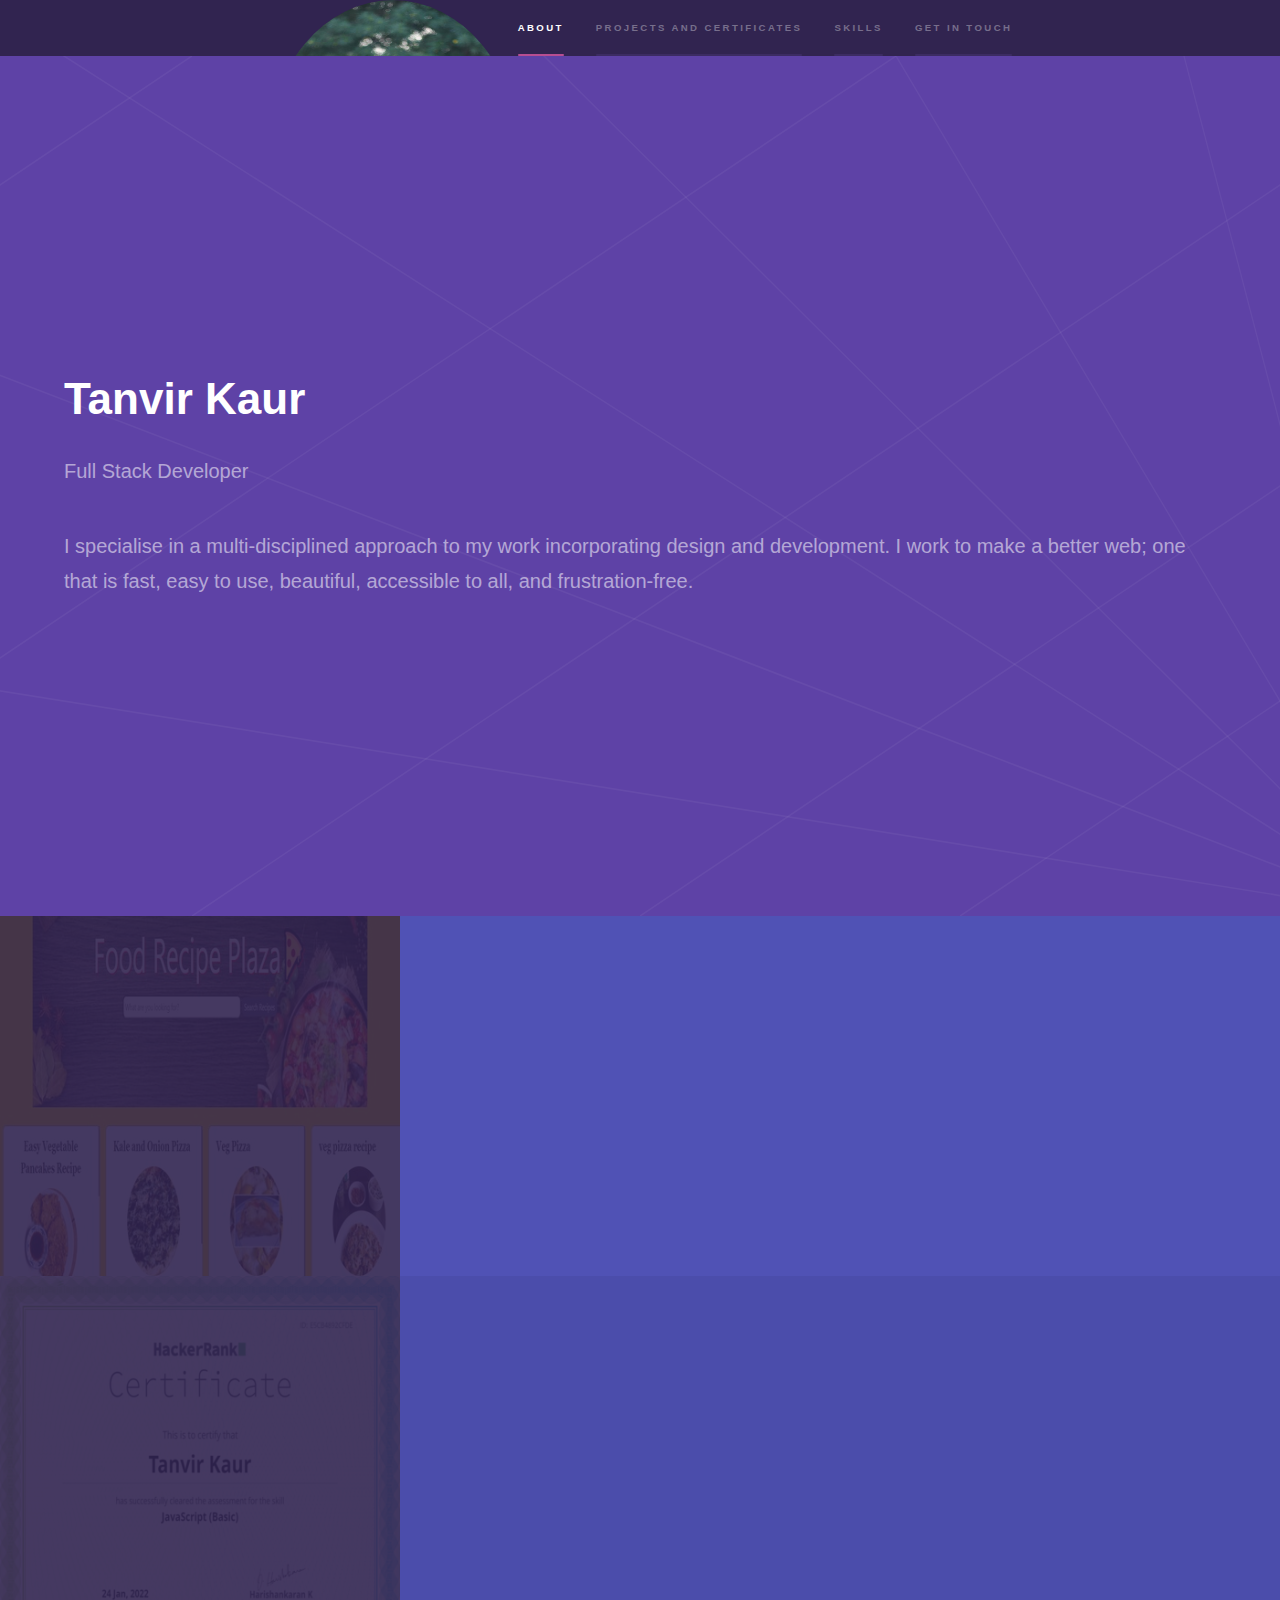
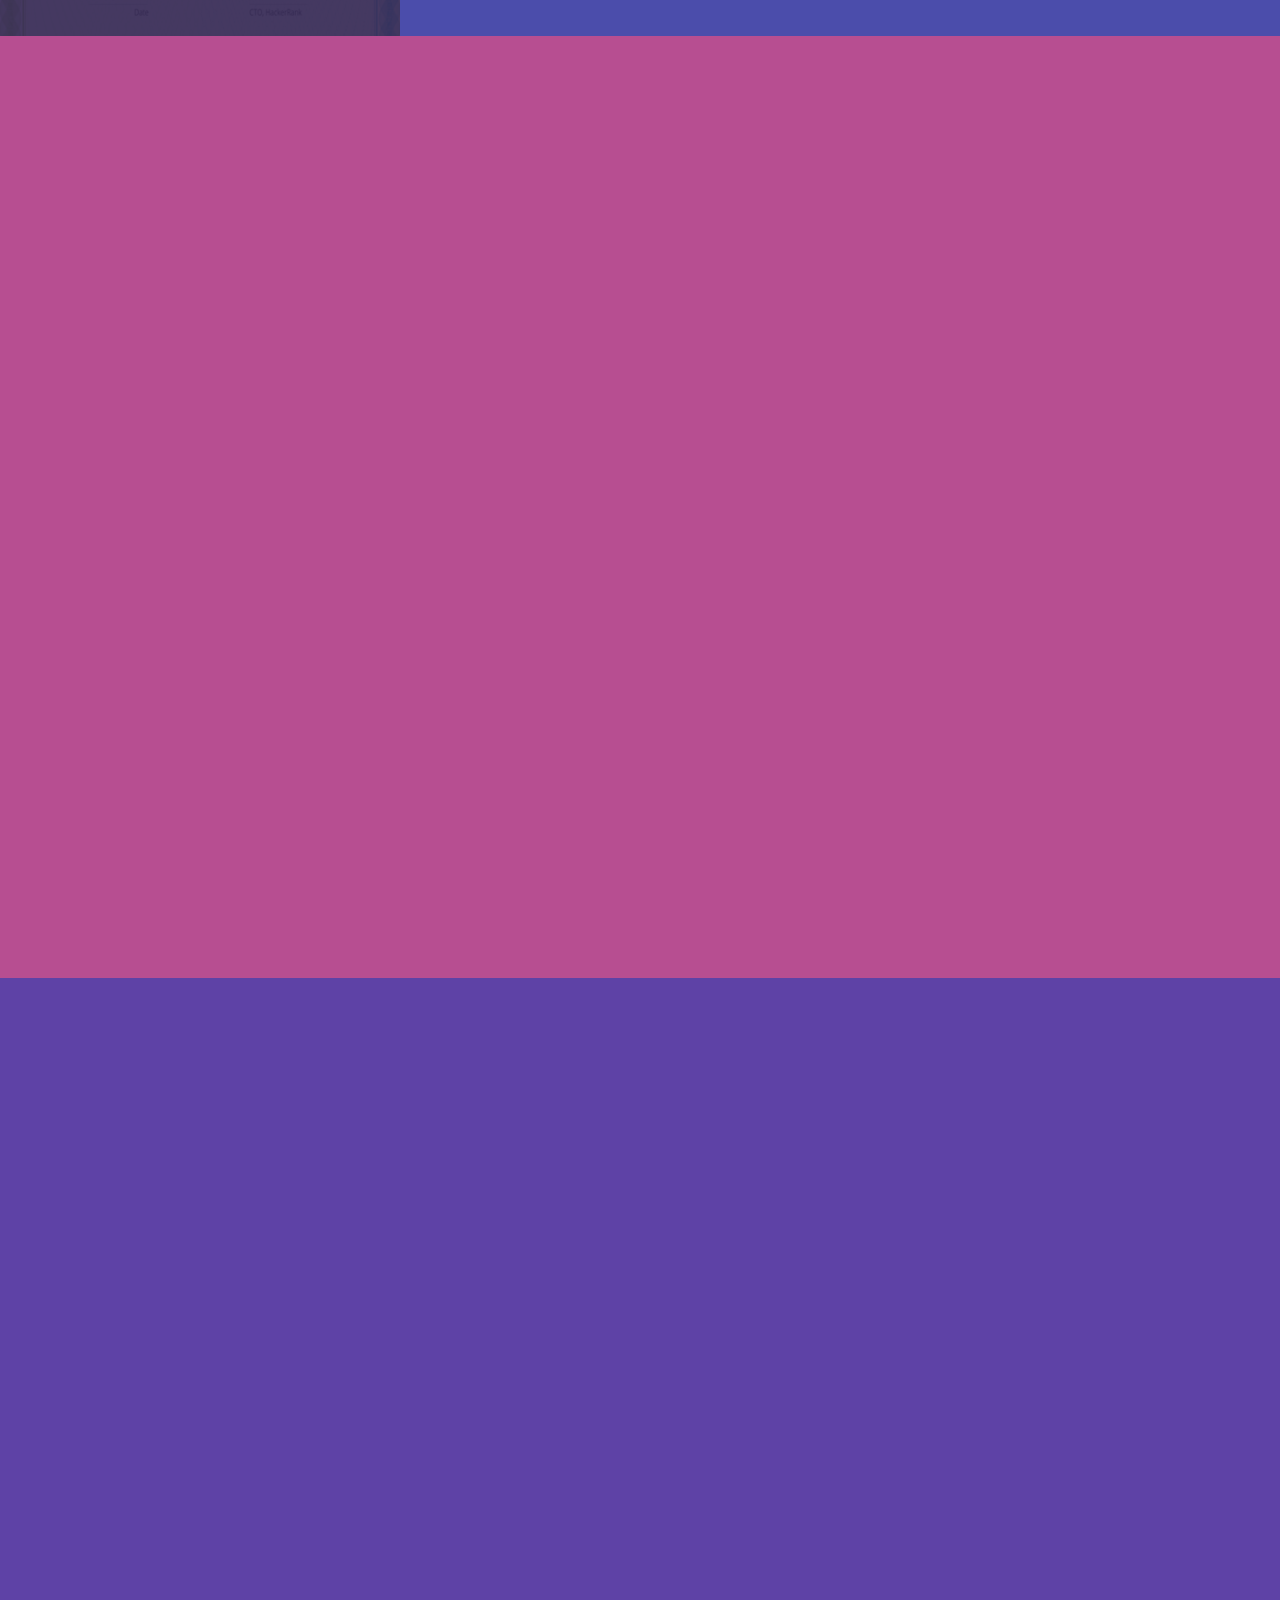
<file: index.html>
<!DOCTYPE html>

<html>
  <head>
    <title>Tanvir Kaur - Portfolio</title>
    <meta charset="utf-8" />
    <meta
      name="viewport"
      content="width=device-width, initial-scale=1, user-scalable=no"
    />
    <link rel="stylesheet" href="assets/css/main.css" />
    <noscript
      ><link rel="stylesheet" href="assets/css/noscript.css"
    /></noscript>
  </head>
  <body class="is-preload">
    <!-- Sidebar -->
    <section id="sidebar">
      <div class="inner">
        <img
          src="images/pic.jpeg"
          style="border-radius: 50%; width: 250px; height: 300px"
        />
        <nav>
          <ul>
            <li><a href="#intro">About</a></li>
            <li><a href="#one">Projects and Certificates</a></li>
            <li><a href="#two">Skills</a></li>
            <li><a href="#three">Get in touch</a></li>
          </ul>
        </nav>
      </div>
    </section>

    <!-- Wrapper -->
    <div id="wrapper">
      <!-- Intro -->
      <section id="intro" class="wrapper style1 fullscreen fade-up">
        <div class="inner">
          <h1>Tanvir Kaur</h1>
          <p>Full Stack Developer</p>
          <p>
            I specialise in a multi-disciplined approach to my work
            incorporating design and development. I work to make a better web;
            one that is fast, easy to use, beautiful, accessible to all, and
            frustration-free.
          </p>
        </div>
      </section>

      <!-- One -->
      <section id="one" class="wrapper style2 spotlights">
        <section>
          <a href="#" class="image"
            ><img src="images/pic01.jpg" alt="" data-position="center center"
          /></a>
          <div class="content">
            <div class="inner">
              <h2>Projects</h2>
          
              <ul class="actions">
                <li><a href="projects.html" class="button">Learn more</a></li>
              </ul>
            </div>
          </div>
        </section>
        <section>
          <a href="#" class="image"
            ><img src="images/pic021.png" alt="" data-position="top center"
          /></a>
          <div class="content">
            <div class="inner">
              <h2>Certificates</h2>
              
              <ul class="actions">
                <li>
                  <a href="certificates.html" class="button">Learn more</a>
                </li>
              </ul>
            </div>
          </div>
        </section>
      </section>

      <!-- Two -->
      <section id="two" class="wrapper style3 fade-up">
        <div class="inner">
          <h2>Skills</h2>

          <div class="features">
            <section>
              <h3>Java</h3>
            </section>
            <section>
              <h3>Data Structures and Algorithms</h3>
            </section>
            <section>
              <h3>HTML 5</h3>
            </section>
            <section>
              <h3>CSS</h3>
            </section>
            <section>
              <h3>Javascript</h3>
            </section>
            <section>
              <h3>React Js</h3>
            </section>

            <section>
              <h3>Node Js</h3>
            </section>

            <section>
              <h3>MongoDB</h3>
            </section>
            <section>
              <h3>Git and Github</h3>
            </section>
            <section>
              <h3>Adobe Photoshop</h3>
            </section>
             <section>
              <h3>Postman</h3>
            </section>
             <section>
              <h3>JIRA</h3>
            </section>
             <section>
              <h3>Confluence</h3>
            </section>
             <section>
              <h3>MySQL</h3>
            </section>
          </div>
        </div>
      </section>

      <!-- Three -->
      <section id="three" class="wrapper style1 fade-up">
        <div class="inner">
          <h2>Get in touch</h2>
          <p>Fill the form below in order to get in touch.</p>
          <div class="split style1">
            <section>
              <form method="post" action="#">
                <div class="fields">
                  <div class="field half">
                    <label for="name">Name</label>
                    <input type="text" name="name" id="name" />
                  </div>
                  <div class="field half">
                    <label for="email">Email</label>
                    <input type="text" name="email" id="email" />
                  </div>
                  <div class="field">
                    <label for="message">Message</label>
                    <textarea name="message" id="message" rows="5"></textarea>
                  </div>
                </div>
                <ul class="actions">
                  <li><a href="" class="button submit">Send Message</a></li>
                </ul>
                <br />
              </form>
            </section>
            <section>
              <ul class="contact">
                <li>
                  <h3>Address</h3>
                  <span>Chitkara University</span>
                </li>
                <li>
                  <h3>Email</h3>
                  <a href="#">tanvirksidhu@gmail.com</a>
                </li>
                <li>
                  <h3>Phone</h3>
                  <span>+91 9115571398</span>
                </li>
                <li>
                  <h3>Social</h3>
                  <ul class="icons">
                    <li>
                      <a
                        href="https://twitter.com/TanvirSidhu8"
                        class="icon brands fa-twitter"
                        ><span class="label">Twitter</span></a
                      >
                    </li>
                    <li>
                      <a
                        href="https://www.facebook.com/tanvir.sidhu.3344/"
                        class="icon brands fa-facebook-f"
                        ><span class="label">Facebook</span></a
                      >
                    </li>
                    <li>
                      <a
                        href="https://github.com/tanvirkaursidhu"
                        class="icon brands fa-github"
                        ><span class="label">GitHub</span></a
                      >
                    </li>
                    <li>
                      <a
                        href="https://www.instagram.com/iamtanusidhu/"
                        class="icon brands fa-instagram"
                        ><span class="label">Instagram</span></a
                      >
                    </li>
                    <li>
                      <a
                        href="http://linkedin.com/in/tanvir-kaur-21b879189"
                        class="icon brands fa-linkedin-in"
                        ><span class="label">LinkedIn</span></a
                      >
                    </li>
                    <br /><br />
                    <li>
                      <a
                        href="Tanvir Kaur 1910990887.pdf"
                        download
                        rel="noopener noreferrer"
                        style="color: white"
                        target="_blank"
                      >
                        Download My CV
                      </a></br>
                    <a href="https://www.hackerrank.com/tanvirksidhu" style="color: white">HackerRank Profile</a>
                    </li>
                  </ul>
                </li>
              </ul>
            </section>
          </div>
        </div>
      </section>
    </div>

    <!-- Footer -->
    <footer id="footer" class="wrapper style1-alt">
      <div class="inner"></div>
    </footer>

    <!-- Scripts -->
    <script src="assets/js/jquery.min.js"></script>
    <script src="assets/js/jquery.scrollex.min.js"></script>
    <script src="assets/js/jquery.scrolly.min.js"></script>
    <script src="assets/js/browser.min.js"></script>
    <script src="assets/js/breakpoints.min.js"></script>
    <script src="assets/js/util.js"></script>
    <script src="assets/js/main.js"></script>
  </body>
</html>
</file>
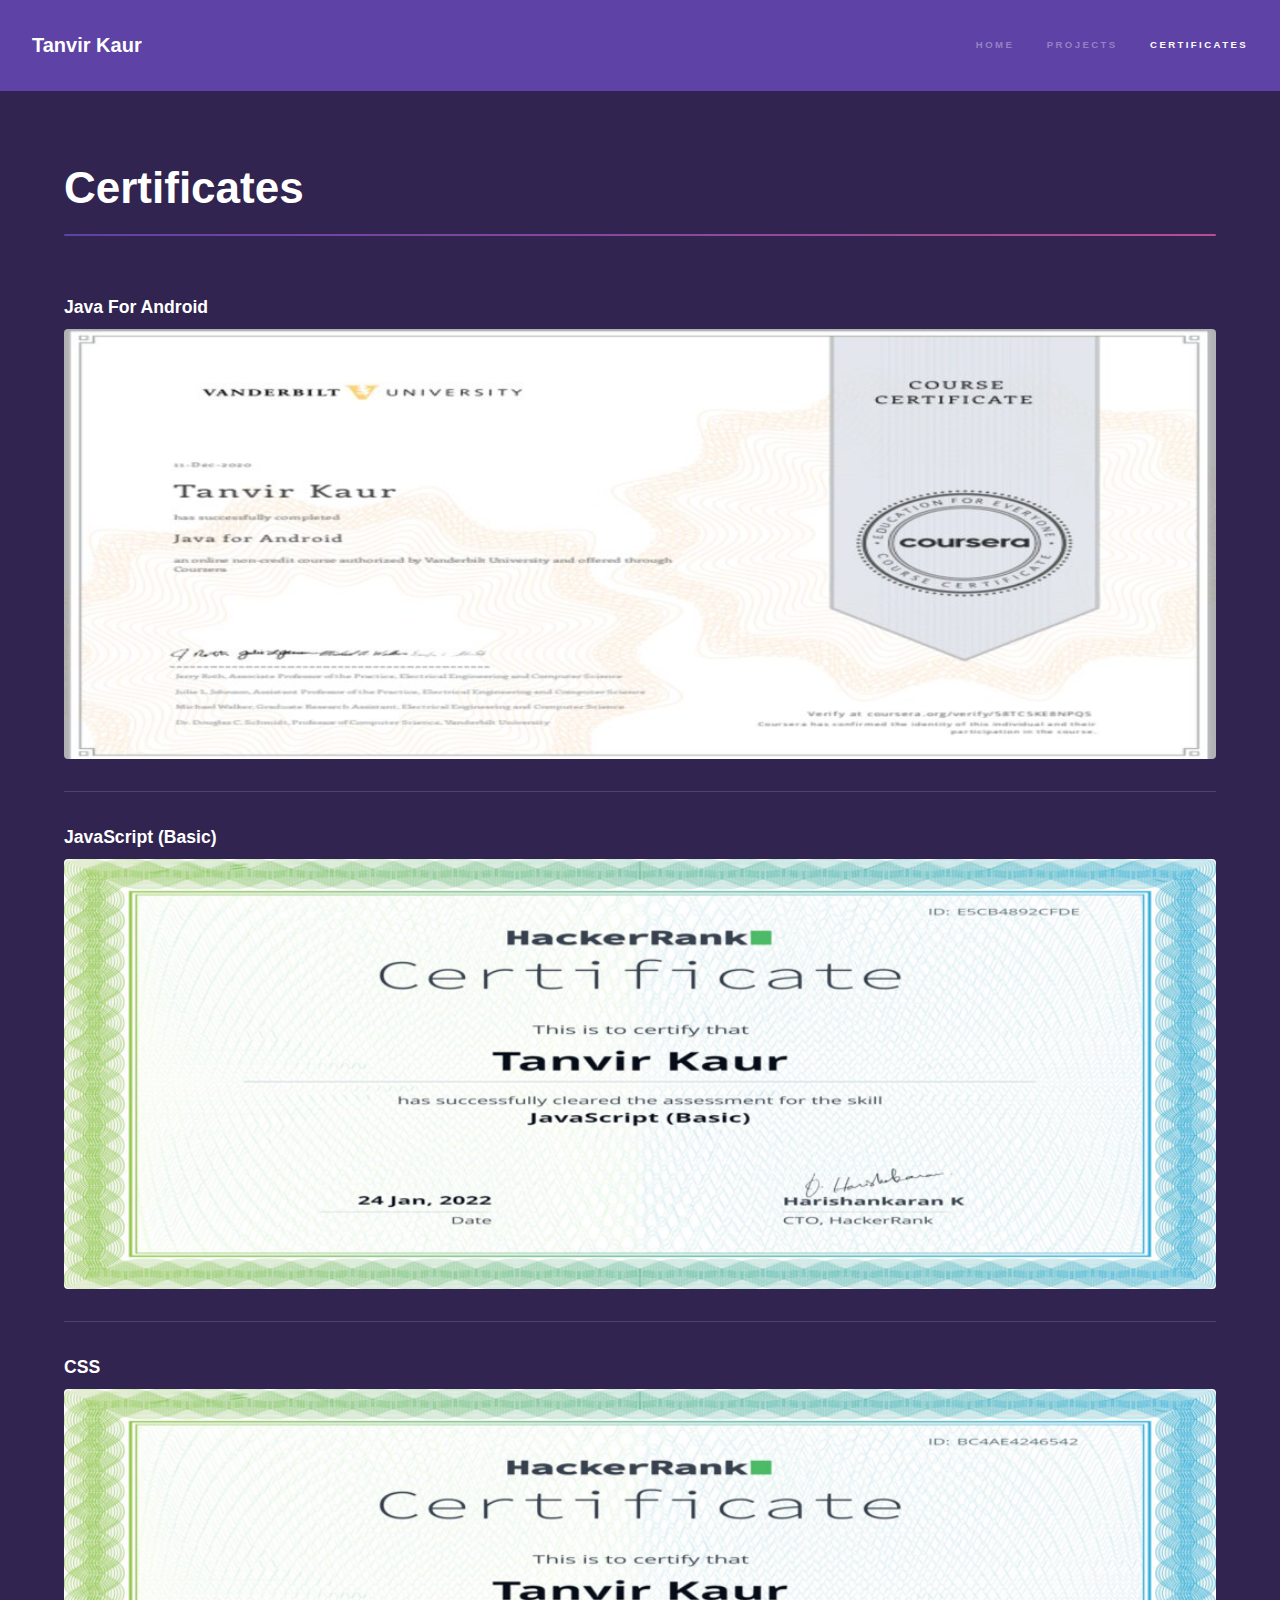
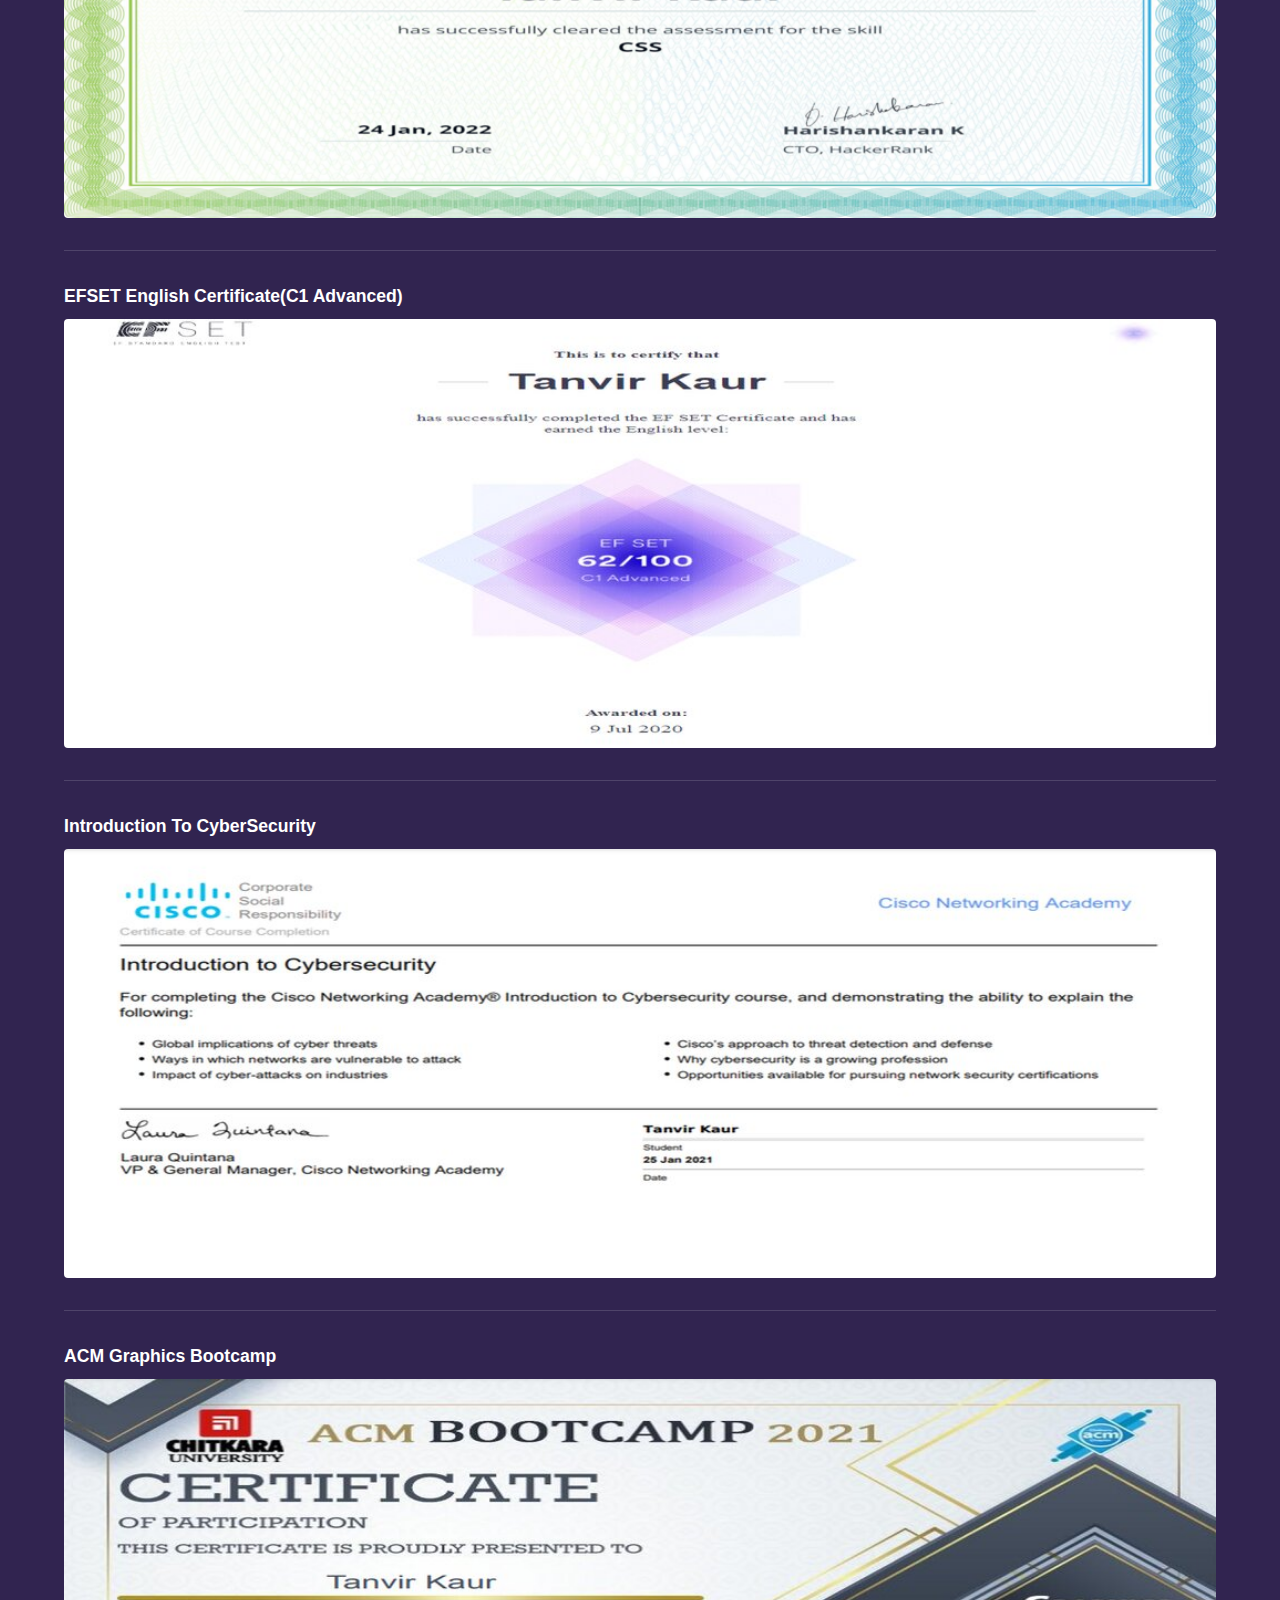
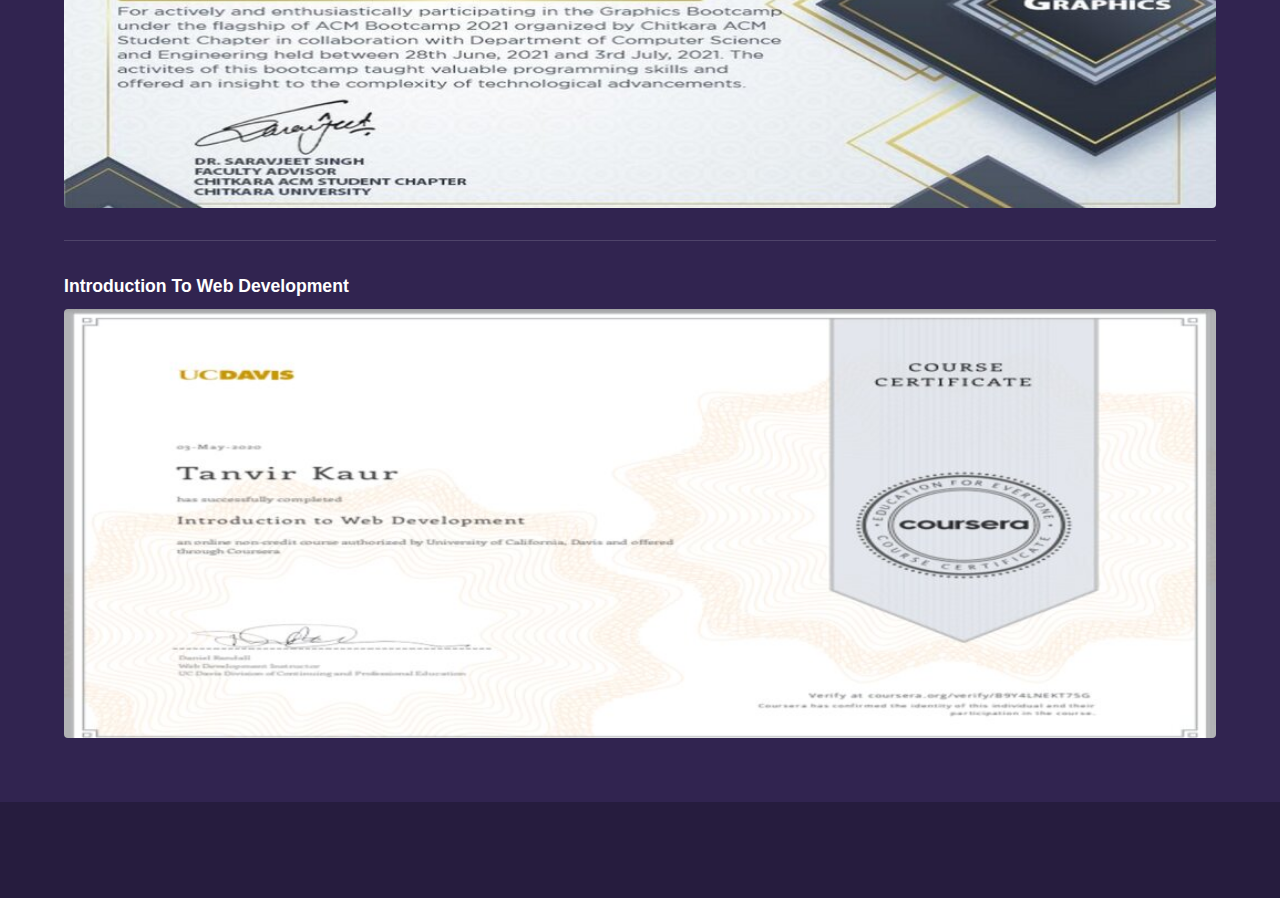
<file: certificates.html>
<!DOCTYPE html>

<html>
  <head>
    <title>Projects</title>
    <meta charset="utf-8" />
    <meta
      name="viewport"
      content="width=device-width, initial-scale=1, user-scalable=no"
    />
    <link rel="stylesheet" href="assets/css/main.css" />
    <noscript
      ><link rel="stylesheet" href="assets/css/noscript.css"
    /></noscript>
  </head>
  <body class="is-preload">
    <!-- Header -->
    <header id="header">
      <a href="index.html" class="title">Tanvir Kaur</a>
      <nav>
        <ul>
          <li><a href="index.html">Home</a></li>
          <li><a href="projects.html">Projects</a></li>
          <li><a href="certificates.html" class="active">Certificates</a></li>
        </ul>
      </nav>
    </header>

    <!-- Wrapper -->
    <div id="wrapper">
      <!-- Main -->
      <section id="main" class="wrapper">
        <div class="inner">
          <h1 class="major">Certificates</h1>
		<h3>Java For Android</h3>
          <span class="image fit"><img src="images/ca.jpg" alt="" /></span>
         
          <hr />
		<h3>JavaScript (Basic)</h3>
          <span class="image fit"><img src="images/js_basic.png" alt="" /></span>
         
          <hr />
		<h3>CSS</h3>
          <span class="image fit"><img src="images/css.png" alt="" /></span>
         
          <hr />
		<h3>EFSET English Certificate(C1 Advanced)</h3>
          <span class="image fit"><img src="images/cb.jpg" alt="" /></span>

          <hr />
		<h3>Introduction To CyberSecurity</h3>
          <span class="image fit"><img src="images/cc.jpg" alt="" /></span>

          <hr />
		<h3>ACM Graphics Bootcamp</h3>
          <span class="image fit"><img src="images/cd.jpg" alt="" /></span>

          <hr />
		<h3>Introduction To Web Development</h3>
          <span class="image fit"><img src="images/ce.jpg" alt="" /></span>
        </div>
      </section>
    </div>

    <!-- Footer -->
    <footer id="footer" class="wrapper alt">
      <div class="inner"></div>
    </footer>

    <!-- Scripts -->
    <script src="assets/js/jquery.min.js"></script>
    <script src="assets/js/jquery.scrollex.min.js"></script>
    <script src="assets/js/jquery.scrolly.min.js"></script>
    <script src="assets/js/browser.min.js"></script>
    <script src="assets/js/breakpoints.min.js"></script>
    <script src="assets/js/util.js"></script>
    <script src="assets/js/main.js"></script>
  </body>
</html>
</file>
<file: assets/css/noscript.css>
/*
	Hyperspace by HTML5 UP
	html5up.net | @ajlkn
	Free for personal and commercial use under the CCA 3.0 license (html5up.net/license)
*/

/* Spotlights */

	.spotlights > section > .image:before {
		opacity: 0 !important;
	}

	.spotlights > section > .content > .inner {
		-moz-transform: none !important;
		-webkit-transform: none !important;
		-ms-transform: none !important;
		transform: none !important;
		opacity: 1 !important;
	}

/* Wrapper */

	.wrapper > .inner {
		opacity: 1 !important;
		-moz-transform: none !important;
		-webkit-transform: none !important;
		-ms-transform: none !important;
		transform: none !important;
	}

/* Sidebar */

	#sidebar > .inner {
		opacity: 1 !important;
	}

	#sidebar nav > ul > li {
		-moz-transform: none !important;
		-webkit-transform: none !important;
		-ms-transform: none !important;
		transform: none !important;
		opacity: 1 !important;
	}
</file>
<file: assets/css/main.css>
@import url(fontawesome-all.min.css);



html, body, div, span, applet, object,
iframe, h1, h2, h3, h4, h5, h6, p, blockquote,
pre, a, abbr, acronym, address, big, cite,
code, del, dfn, em, img, ins, kbd, q, s, samp,
small, strike, strong, sub, sup, tt, var, b,
u, i, center, dl, dt, dd, ol, ul, li, fieldset,
form, label, legend, table, caption, tbody,
tfoot, thead, tr, th, td, article, aside,
canvas, details, embed, figure, figcaption,
footer, header, hgroup, menu, nav, output, ruby,
section, summary, time, mark, audio, video {
	margin: 0;
	padding: 0;
	border: 0;
	font-size: 100%;
	font: inherit;
	vertical-align: baseline;}

article, aside, details, figcaption, figure,
footer, header, hgroup, menu, nav, section {
	display: block;}

body {
	line-height: 1;
}

ol, ul {
	list-style: none;
}

blockquote, q {
	quotes: none;
}

	blockquote:before, blockquote:after, q:before, q:after {
		content: '';
		content: none;
	}

table {
	border-collapse: collapse;
	border-spacing: 0;
}

body {
	-webkit-text-size-adjust: none;
}

mark {
	background-color: transparent;
	color: inherit;
}

input::-moz-focus-inner {
	border: 0;
	padding: 0;
}

input, select, textarea {
	-moz-appearance: none;
	-webkit-appearance: none;
	-ms-appearance: none;
	appearance: none;
}

/* Basic */

	@-ms-viewport {
		width: device-width;
	}

	body {
		-ms-overflow-style: scrollbar;
	}

	@media screen and (max-width: 480px) {

		html, body {
			min-width: 320px;
		}

	}

	html {
		box-sizing: border-box;
	}

	*, *:before, *:after {
		box-sizing: inherit;
	}

	body {
		background: #312450;
	}

		body.is-preload *, body.is-preload *:before, body.is-preload *:after {
			-moz-animation: none !important;
			-webkit-animation: none !important;
			-ms-animation: none !important;
			animation: none !important;
			-moz-transition: none !important;
			-webkit-transition: none !important;
			-ms-transition: none !important;
			transition: none !important;
		}

/* Type */

	body, input, select, textarea {
		color: rgba(255, 255, 255, 0.55);
		font-family: Arial, Helvetica, sans-serif;
		font-size: 16.5pt;
		font-weight: normal;
		line-height: 1.75;
	}

		@media screen and (max-width: 1680px) {

			body, input, select, textarea {
				font-size: 13pt;
			}

		}

		@media screen and (max-width: 1280px) {

			body, input, select, textarea {
				font-size: 12pt;
			}

		}

		@media screen and (max-width: 360px) {

			body, input, select, textarea {
				font-size: 11pt;
			}

		}

	a {
		-moz-transition: color 0.2s ease, border-bottom-color 0.2s ease;
		-webkit-transition: color 0.2s ease, border-bottom-color 0.2s ease;
		-ms-transition: color 0.2s ease, border-bottom-color 0.2s ease;
		transition: color 0.2s ease, border-bottom-color 0.2s ease;
		border-bottom: dotted 1px rgba(255, 255, 255, 0.35);
		color: inherit;
		text-decoration: none;
	}

		a:hover {
			border-bottom-color: transparent;
			color: #ffffff;
		}

	strong, b {
		color: #ffffff;
		font-weight: bold;
	}

	em, i {
		font-style: italic;
	}

	p {
		margin: 0 0 2em 0;
	}

	h1, h2, h3, h4, h5, h6 {
		color: #ffffff;
		font-weight: bold;
		line-height: 1.5;
		margin: 0 0 0.5em 0;
	}

		h1 a, h2 a, h3 a, h4 a, h5 a, h6 a {
			color: inherit;
			text-decoration: none;
		}

	h1 {
		font-size: 2.75em;
	}

		h1.major {
			margin: 0 0 1.3em 0;
			position: relative;
			padding-bottom: 0.35em;
		}

			h1.major:after {
				background-image: -moz-linear-gradient(to right, #5e42a6, #b74e91);
				background-image: -webkit-linear-gradient(to right, #5e42a6, #b74e91);
				background-image: -ms-linear-gradient(to right, #5e42a6, #b74e91);
				background-image: linear-gradient(to right, #5e42a6, #b74e91);
				-moz-transition: max-width 0.2s ease;
				-webkit-transition: max-width 0.2s ease;
				-ms-transition: max-width 0.2s ease;
				transition: max-width 0.2s ease;
				border-radius: 0.2em;
				bottom: 0;
				content: '';
				height: 0.05em;
				position: absolute;
				right: 0;
				width: 100%;
			}

	h2 {
		font-size: 1.75em;
	}

	h3 {
		font-size: 1.1em;
	}

	h4 {
		font-size: 1em;
	}

	h5 {
		font-size: 0.8em;
	}

	h6 {
		font-size: 0.6em;
	}

	@media screen and (max-width: 736px) {

		h1 {
			font-size: 2em;
		}

		h2 {
			font-size: 1.25em;
		}

		h3 {
			font-size: 1em;
		}

		h4 {
			font-size: 0.8em;
		}

		h5 {
			font-size: 0.6em;
		}

		h6 {
			font-size: 0.6em;
		}

	}

	sub {
		font-size: 0.8em;
		position: relative;
		top: 0.5em;
	}

	sup {
		font-size: 0.8em;
		position: relative;
		top: -0.5em;
	}

	blockquote {
		border-left: solid 4px rgba(255, 255, 255, 0.15);
		font-style: italic;
		margin: 0 0 2em 0;
		padding: 0.5em 0 0.5em 2em;
	}

	code {
		background: rgba(255, 255, 255, 0.05);
		border-radius: 0.25em;
		border: solid 1px rgba(255, 255, 255, 0.15);
		font-family: "Courier New", monospace;
		font-size: 0.9em;
		margin: 0 0.25em;
		padding: 0.25em 0.65em;
	}

	pre {
		-webkit-overflow-scrolling: touch;
		font-family: "Courier New", monospace;
		font-size: 0.9em;
		margin: 0 0 2em 0;
	}

		pre code {
			display: block;
			line-height: 1.75em;
			padding: 1em 1.5em;
			overflow-x: auto;
		}

	hr {
		border: 0;
		border-bottom: solid 1px rgba(255, 255, 255, 0.15);
		margin: 2em 0;
	}

		hr.major {
			margin: 3em 0;
		}

	.align-left {
		text-align: left;
	}

	.align-center {
		text-align: center;
	}

	.align-right {
		text-align: right;
	}

/* Row */

	.row {
		display: flex;
		flex-wrap: wrap;
		box-sizing: border-box;
		align-items: stretch;
	}

		.row > * {
			box-sizing: border-box;
		}

		.row.gtr-uniform > * > :last-child {
			margin-bottom: 0;
		}

		.row.aln-left {
			justify-content: flex-start;
		}

		.row.aln-center {
			justify-content: center;
		}

		.row.aln-right {
			justify-content: flex-end;
		}

		.row.aln-top {
			align-items: flex-start;
		}

		.row.aln-middle {
			align-items: center;
		}

		.row.aln-bottom {
			align-items: flex-end;
		}

		.row > .imp {
			order: -1;
		}

		.row > .col-1 {
			width: 8.33333%;
		}

		.row > .off-1 {
			margin-left: 8.33333%;
		}

		.row > .col-2 {
			width: 16.66667%;
		}

		.row > .off-2 {
			margin-left: 16.66667%;
		}

		.row > .col-3 {
			width: 25%;
		}

		.row > .off-3 {
			margin-left: 25%;
		}

		.row > .col-4 {
			width: 33.33333%;
		}

		.row > .off-4 {
			margin-left: 33.33333%;
		}

		.row > .col-5 {
			width: 41.66667%;
		}

		.row > .off-5 {
			margin-left: 41.66667%;
		}

		.row > .col-6 {
			width: 50%;
		}

		.row > .off-6 {
			margin-left: 50%;
		}

		.row > .col-7 {
			width: 58.33333%;
		}

		.row > .off-7 {
			margin-left: 58.33333%;
		}

		.row > .col-8 {
			width: 66.66667%;
		}

		.row > .off-8 {
			margin-left: 66.66667%;
		}

		.row > .col-9 {
			width: 75%;
		}

		.row > .off-9 {
			margin-left: 75%;
		}

		.row > .col-10 {
			width: 83.33333%;
		}

		.row > .off-10 {
			margin-left: 83.33333%;
		}

		.row > .col-11 {
			width: 91.66667%;
		}

		.row > .off-11 {
			margin-left: 91.66667%;
		}

		.row > .col-12 {
			width: 100%;
		}

		.row > .off-12 {
			margin-left: 100%;
		}

		.row.gtr-0 {
			margin-top: 0;
			margin-left: 0em;
		}

			.row.gtr-0 > * {
				padding: 0 0 0 0em;
			}

			.row.gtr-0.gtr-uniform {
				margin-top: 0em;
			}

				.row.gtr-0.gtr-uniform > * {
					padding-top: 0em;
				}

		.row.gtr-25 {
			margin-top: 0;
			margin-left: -0.375em;
		}

			.row.gtr-25 > * {
				padding: 0 0 0 0.375em;
			}

			.row.gtr-25.gtr-uniform {
				margin-top: -0.375em;
			}

				.row.gtr-25.gtr-uniform > * {
					padding-top: 0.375em;
				}

		.row.gtr-50 {
			margin-top: 0;
			margin-left: -0.75em;
		}

			.row.gtr-50 > * {
				padding: 0 0 0 0.75em;
			}

			.row.gtr-50.gtr-uniform {
				margin-top: -0.75em;
			}

				.row.gtr-50.gtr-uniform > * {
					padding-top: 0.75em;
				}

		.row {
			margin-top: 0;
			margin-left: -1.5em;
		}

			.row > * {
				padding: 0 0 0 1.5em;
			}

			.row.gtr-uniform {
				margin-top: -1.5em;
			}

				.row.gtr-uniform > * {
					padding-top: 1.5em;
				}

		.row.gtr-150 {
			margin-top: 0;
			margin-left: -2.25em;
		}

			.row.gtr-150 > * {
				padding: 0 0 0 2.25em;
			}

			.row.gtr-150.gtr-uniform {
				margin-top: -2.25em;
			}

				.row.gtr-150.gtr-uniform > * {
					padding-top: 2.25em;
				}

		.row.gtr-200 {
			margin-top: 0;
			margin-left: -3em;
		}

			.row.gtr-200 > * {
				padding: 0 0 0 3em;
			}

			.row.gtr-200.gtr-uniform {
				margin-top: -3em;
			}

				.row.gtr-200.gtr-uniform > * {
					padding-top: 3em;
				}

		@media screen and (max-width: 1680px) {

			.row {
				display: flex;
				flex-wrap: wrap;
				box-sizing: border-box;
				align-items: stretch;
			}

				.row > * {
					box-sizing: border-box;
				}

				.row.gtr-uniform > * > :last-child {
					margin-bottom: 0;
				}

				.row.aln-left {
					justify-content: flex-start;
				}

				.row.aln-center {
					justify-content: center;
				}

				.row.aln-right {
					justify-content: flex-end;
				}

				.row.aln-top {
					align-items: flex-start;
				}

				.row.aln-middle {
					align-items: center;
				}

				.row.aln-bottom {
					align-items: flex-end;
				}

				.row > .imp-xlarge {
					order: -1;
				}

				.row > .col-1-xlarge {
					width: 8.33333%;
				}

				.row > .off-1-xlarge {
					margin-left: 8.33333%;
				}

				.row > .col-2-xlarge {
					width: 16.66667%;
				}

				.row > .off-2-xlarge {
					margin-left: 16.66667%;
				}

				.row > .col-3-xlarge {
					width: 25%;
				}

				.row > .off-3-xlarge {
					margin-left: 25%;
				}

				.row > .col-4-xlarge {
					width: 33.33333%;
				}

				.row > .off-4-xlarge {
					margin-left: 33.33333%;
				}

				.row > .col-5-xlarge {
					width: 41.66667%;
				}

				.row > .off-5-xlarge {
					margin-left: 41.66667%;
				}

				.row > .col-6-xlarge {
					width: 50%;
				}

				.row > .off-6-xlarge {
					margin-left: 50%;
				}

				.row > .col-7-xlarge {
					width: 58.33333%;
				}

				.row > .off-7-xlarge {
					margin-left: 58.33333%;
				}

				.row > .col-8-xlarge {
					width: 66.66667%;
				}

				.row > .off-8-xlarge {
					margin-left: 66.66667%;
				}

				.row > .col-9-xlarge {
					width: 75%;
				}

				.row > .off-9-xlarge {
					margin-left: 75%;
				}

				.row > .col-10-xlarge {
					width: 83.33333%;
				}

				.row > .off-10-xlarge {
					margin-left: 83.33333%;
				}

				.row > .col-11-xlarge {
					width: 91.66667%;
				}

				.row > .off-11-xlarge {
					margin-left: 91.66667%;
				}

				.row > .col-12-xlarge {
					width: 100%;
				}

				.row > .off-12-xlarge {
					margin-left: 100%;
				}

				.row.gtr-0 {
					margin-top: 0;
					margin-left: 0em;
				}

					.row.gtr-0 > * {
						padding: 0 0 0 0em;
					}

					.row.gtr-0.gtr-uniform {
						margin-top: 0em;
					}

						.row.gtr-0.gtr-uniform > * {
							padding-top: 0em;
						}

				.row.gtr-25 {
					margin-top: 0;
					margin-left: -0.375em;
				}

					.row.gtr-25 > * {
						padding: 0 0 0 0.375em;
					}

					.row.gtr-25.gtr-uniform {
						margin-top: -0.375em;
					}

						.row.gtr-25.gtr-uniform > * {
							padding-top: 0.375em;
						}

				.row.gtr-50 {
					margin-top: 0;
					margin-left: -0.75em;
				}

					.row.gtr-50 > * {
						padding: 0 0 0 0.75em;
					}

					.row.gtr-50.gtr-uniform {
						margin-top: -0.75em;
					}

						.row.gtr-50.gtr-uniform > * {
							padding-top: 0.75em;
						}

				.row {
					margin-top: 0;
					margin-left: -1.5em;
				}

					.row > * {
						padding: 0 0 0 1.5em;
					}

					.row.gtr-uniform {
						margin-top: -1.5em;
					}

						.row.gtr-uniform > * {
							padding-top: 1.5em;
						}

				.row.gtr-150 {
					margin-top: 0;
					margin-left: -2.25em;
				}

					.row.gtr-150 > * {
						padding: 0 0 0 2.25em;
					}

					.row.gtr-150.gtr-uniform {
						margin-top: -2.25em;
					}

						.row.gtr-150.gtr-uniform > * {
							padding-top: 2.25em;
						}

				.row.gtr-200 {
					margin-top: 0;
					margin-left: -3em;
				}

					.row.gtr-200 > * {
						padding: 0 0 0 3em;
					}

					.row.gtr-200.gtr-uniform {
						margin-top: -3em;
					}

						.row.gtr-200.gtr-uniform > * {
							padding-top: 3em;
						}

		}

		@media screen and (max-width: 1280px) {

			.row {
				display: flex;
				flex-wrap: wrap;
				box-sizing: border-box;
				align-items: stretch;
			}

				.row > * {
					box-sizing: border-box;
				}

				.row.gtr-uniform > * > :last-child {
					margin-bottom: 0;
				}

				.row.aln-left {
					justify-content: flex-start;
				}

				.row.aln-center {
					justify-content: center;
				}

				.row.aln-right {
					justify-content: flex-end;
				}

				.row.aln-top {
					align-items: flex-start;
				}

				.row.aln-middle {
					align-items: center;
				}

				.row.aln-bottom {
					align-items: flex-end;
				}

				.row > .imp-large {
					order: -1;
				}

				.row > .col-1-large {
					width: 8.33333%;
				}

				.row > .off-1-large {
					margin-left: 8.33333%;
				}

				.row > .col-2-large {
					width: 16.66667%;
				}

				.row > .off-2-large {
					margin-left: 16.66667%;
				}

				.row > .col-3-large {
					width: 25%;
				}

				.row > .off-3-large {
					margin-left: 25%;
				}

				.row > .col-4-large {
					width: 33.33333%;
				}

				.row > .off-4-large {
					margin-left: 33.33333%;
				}

				.row > .col-5-large {
					width: 41.66667%;
				}

				.row > .off-5-large {
					margin-left: 41.66667%;
				}

				.row > .col-6-large {
					width: 50%;
				}

				.row > .off-6-large {
					margin-left: 50%;
				}

				.row > .col-7-large {
					width: 58.33333%;
				}

				.row > .off-7-large {
					margin-left: 58.33333%;
				}

				.row > .col-8-large {
					width: 66.66667%;
				}

				.row > .off-8-large {
					margin-left: 66.66667%;
				}

				.row > .col-9-large {
					width: 75%;
				}

				.row > .off-9-large {
					margin-left: 75%;
				}

				.row > .col-10-large {
					width: 83.33333%;
				}

				.row > .off-10-large {
					margin-left: 83.33333%;
				}

				.row > .col-11-large {
					width: 91.66667%;
				}

				.row > .off-11-large {
					margin-left: 91.66667%;
				}

				.row > .col-12-large {
					width: 100%;
				}

				.row > .off-12-large {
					margin-left: 100%;
				}

				.row.gtr-0 {
					margin-top: 0;
					margin-left: 0em;
				}

					.row.gtr-0 > * {
						padding: 0 0 0 0em;
					}

					.row.gtr-0.gtr-uniform {
						margin-top: 0em;
					}

						.row.gtr-0.gtr-uniform > * {
							padding-top: 0em;
						}

				.row.gtr-25 {
					margin-top: 0;
					margin-left: -0.375em;
				}

					.row.gtr-25 > * {
						padding: 0 0 0 0.375em;
					}

					.row.gtr-25.gtr-uniform {
						margin-top: -0.375em;
					}

						.row.gtr-25.gtr-uniform > * {
							padding-top: 0.375em;
						}

				.row.gtr-50 {
					margin-top: 0;
					margin-left: -0.75em;
				}

					.row.gtr-50 > * {
						padding: 0 0 0 0.75em;
					}

					.row.gtr-50.gtr-uniform {
						margin-top: -0.75em;
					}

						.row.gtr-50.gtr-uniform > * {
							padding-top: 0.75em;
						}

				.row {
					margin-top: 0;
					margin-left: -1.5em;
				}

					.row > * {
						padding: 0 0 0 1.5em;
					}

					.row.gtr-uniform {
						margin-top: -1.5em;
					}

						.row.gtr-uniform > * {
							padding-top: 1.5em;
						}

				.row.gtr-150 {
					margin-top: 0;
					margin-left: -2.25em;
				}

					.row.gtr-150 > * {
						padding: 0 0 0 2.25em;
					}

					.row.gtr-150.gtr-uniform {
						margin-top: -2.25em;
					}

						.row.gtr-150.gtr-uniform > * {
							padding-top: 2.25em;
						}

				.row.gtr-200 {
					margin-top: 0;
					margin-left: -3em;
				}

					.row.gtr-200 > * {
						padding: 0 0 0 3em;
					}

					.row.gtr-200.gtr-uniform {
						margin-top: -3em;
					}

						.row.gtr-200.gtr-uniform > * {
							padding-top: 3em;
						}

		}

		@media screen and (max-width: 980px) {

			.row {
				display: flex;
				flex-wrap: wrap;
				box-sizing: border-box;
				align-items: stretch;
			}

				.row > * {
					box-sizing: border-box;
				}

				.row.gtr-uniform > * > :last-child {
					margin-bottom: 0;
				}

				.row.aln-left {
					justify-content: flex-start;
				}

				.row.aln-center {
					justify-content: center;
				}

				.row.aln-right {
					justify-content: flex-end;
				}

				.row.aln-top {
					align-items: flex-start;
				}

				.row.aln-middle {
					align-items: center;
				}

				.row.aln-bottom {
					align-items: flex-end;
				}

				.row > .imp-medium {
					order: -1;
				}

				.row > .col-1-medium {
					width: 8.33333%;
				}

				.row > .off-1-medium {
					margin-left: 8.33333%;
				}

				.row > .col-2-medium {
					width: 16.66667%;
				}

				.row > .off-2-medium {
					margin-left: 16.66667%;
				}

				.row > .col-3-medium {
					width: 25%;
				}

				.row > .off-3-medium {
					margin-left: 25%;
				}

				.row > .col-4-medium {
					width: 33.33333%;
				}

				.row > .off-4-medium {
					margin-left: 33.33333%;
				}

				.row > .col-5-medium {
					width: 41.66667%;
				}

				.row > .off-5-medium {
					margin-left: 41.66667%;
				}

				.row > .col-6-medium {
					width: 50%;
				}

				.row > .off-6-medium {
					margin-left: 50%;
				}

				.row > .col-7-medium {
					width: 58.33333%;
				}

				.row > .off-7-medium {
					margin-left: 58.33333%;
				}

				.row > .col-8-medium {
					width: 66.66667%;
				}

				.row > .off-8-medium {
					margin-left: 66.66667%;
				}

				.row > .col-9-medium {
					width: 75%;
				}

				.row > .off-9-medium {
					margin-left: 75%;
				}

				.row > .col-10-medium {
					width: 83.33333%;
				}

				.row > .off-10-medium {
					margin-left: 83.33333%;
				}

				.row > .col-11-medium {
					width: 91.66667%;
				}

				.row > .off-11-medium {
					margin-left: 91.66667%;
				}

				.row > .col-12-medium {
					width: 100%;
				}

				.row > .off-12-medium {
					margin-left: 100%;
				}

				.row.gtr-0 {
					margin-top: 0;
					margin-left: 0em;
				}

					.row.gtr-0 > * {
						padding: 0 0 0 0em;
					}

					.row.gtr-0.gtr-uniform {
						margin-top: 0em;
					}

						.row.gtr-0.gtr-uniform > * {
							padding-top: 0em;
						}

				.row.gtr-25 {
					margin-top: 0;
					margin-left: -0.375em;
				}

					.row.gtr-25 > * {
						padding: 0 0 0 0.375em;
					}

					.row.gtr-25.gtr-uniform {
						margin-top: -0.375em;
					}

						.row.gtr-25.gtr-uniform > * {
							padding-top: 0.375em;
						}

				.row.gtr-50 {
					margin-top: 0;
					margin-left: -0.75em;
				}

					.row.gtr-50 > * {
						padding: 0 0 0 0.75em;
					}

					.row.gtr-50.gtr-uniform {
						margin-top: -0.75em;
					}

						.row.gtr-50.gtr-uniform > * {
							padding-top: 0.75em;
						}

				.row {
					margin-top: 0;
					margin-left: -1.5em;
				}

					.row > * {
						padding: 0 0 0 1.5em;
					}

					.row.gtr-uniform {
						margin-top: -1.5em;
					}

						.row.gtr-uniform > * {
							padding-top: 1.5em;
						}

				.row.gtr-150 {
					margin-top: 0;
					margin-left: -2.25em;
				}

					.row.gtr-150 > * {
						padding: 0 0 0 2.25em;
					}

					.row.gtr-150.gtr-uniform {
						margin-top: -2.25em;
					}

						.row.gtr-150.gtr-uniform > * {
							padding-top: 2.25em;
						}

				.row.gtr-200 {
					margin-top: 0;
					margin-left: -3em;
				}

					.row.gtr-200 > * {
						padding: 0 0 0 3em;
					}

					.row.gtr-200.gtr-uniform {
						margin-top: -3em;
					}

						.row.gtr-200.gtr-uniform > * {
							padding-top: 3em;
						}

		}

		@media screen and (max-width: 736px) {

			.row {
				display: flex;
				flex-wrap: wrap;
				box-sizing: border-box;
				align-items: stretch;
			}

				.row > * {
					box-sizing: border-box;
				}

				.row.gtr-uniform > * > :last-child {
					margin-bottom: 0;
				}

				.row.aln-left {
					justify-content: flex-start;
				}

				.row.aln-center {
					justify-content: center;
				}

				.row.aln-right {
					justify-content: flex-end;
				}

				.row.aln-top {
					align-items: flex-start;
				}

				.row.aln-middle {
					align-items: center;
				}

				.row.aln-bottom {
					align-items: flex-end;
				}

				.row > .imp-small {
					order: -1;
				}

				.row > .col-1-small {
					width: 8.33333%;
				}

				.row > .off-1-small {
					margin-left: 8.33333%;
				}

				.row > .col-2-small {
					width: 16.66667%;
				}

				.row > .off-2-small {
					margin-left: 16.66667%;
				}

				.row > .col-3-small {
					width: 25%;
				}

				.row > .off-3-small {
					margin-left: 25%;
				}

				.row > .col-4-small {
					width: 33.33333%;
				}

				.row > .off-4-small {
					margin-left: 33.33333%;
				}

				.row > .col-5-small {
					width: 41.66667%;
				}

				.row > .off-5-small {
					margin-left: 41.66667%;
				}

				.row > .col-6-small {
					width: 50%;
				}

				.row > .off-6-small {
					margin-left: 50%;
				}

				.row > .col-7-small {
					width: 58.33333%;
				}

				.row > .off-7-small {
					margin-left: 58.33333%;
				}

				.row > .col-8-small {
					width: 66.66667%;
				}

				.row > .off-8-small {
					margin-left: 66.66667%;
				}

				.row > .col-9-small {
					width: 75%;
				}

				.row > .off-9-small {
					margin-left: 75%;
				}

				.row > .col-10-small {
					width: 83.33333%;
				}

				.row > .off-10-small {
					margin-left: 83.33333%;
				}

				.row > .col-11-small {
					width: 91.66667%;
				}

				.row > .off-11-small {
					margin-left: 91.66667%;
				}

				.row > .col-12-small {
					width: 100%;
				}

				.row > .off-12-small {
					margin-left: 100%;
				}

				.row.gtr-0 {
					margin-top: 0;
					margin-left: 0em;
				}

					.row.gtr-0 > * {
						padding: 0 0 0 0em;
					}

					.row.gtr-0.gtr-uniform {
						margin-top: 0em;
					}

						.row.gtr-0.gtr-uniform > * {
							padding-top: 0em;
						}

				.row.gtr-25 {
					margin-top: 0;
					margin-left: -0.375em;
				}

					.row.gtr-25 > * {
						padding: 0 0 0 0.375em;
					}

					.row.gtr-25.gtr-uniform {
						margin-top: -0.375em;
					}

						.row.gtr-25.gtr-uniform > * {
							padding-top: 0.375em;
						}

				.row.gtr-50 {
					margin-top: 0;
					margin-left: -0.75em;
				}

					.row.gtr-50 > * {
						padding: 0 0 0 0.75em;
					}

					.row.gtr-50.gtr-uniform {
						margin-top: -0.75em;
					}

						.row.gtr-50.gtr-uniform > * {
							padding-top: 0.75em;
						}

				.row {
					margin-top: 0;
					margin-left: -1.5em;
				}

					.row > * {
						padding: 0 0 0 1.5em;
					}

					.row.gtr-uniform {
						margin-top: -1.5em;
					}

						.row.gtr-uniform > * {
							padding-top: 1.5em;
						}

				.row.gtr-150 {
					margin-top: 0;
					margin-left: -2.25em;
				}

					.row.gtr-150 > * {
						padding: 0 0 0 2.25em;
					}

					.row.gtr-150.gtr-uniform {
						margin-top: -2.25em;
					}

						.row.gtr-150.gtr-uniform > * {
							padding-top: 2.25em;
						}

				.row.gtr-200 {
					margin-top: 0;
					margin-left: -3em;
				}

					.row.gtr-200 > * {
						padding: 0 0 0 3em;
					}

					.row.gtr-200.gtr-uniform {
						margin-top: -3em;
					}

						.row.gtr-200.gtr-uniform > * {
							padding-top: 3em;
						}

		}

		@media screen and (max-width: 480px) {

			.row {
				display: flex;
				flex-wrap: wrap;
				box-sizing: border-box;
				align-items: stretch;
			}

				.row > * {
					box-sizing: border-box;
				}

				.row.gtr-uniform > * > :last-child {
					margin-bottom: 0;
				}

				.row.aln-left {
					justify-content: flex-start;
				}

				.row.aln-center {
					justify-content: center;
				}

				.row.aln-right {
					justify-content: flex-end;
				}

				.row.aln-top {
					align-items: flex-start;
				}

				.row.aln-middle {
					align-items: center;
				}

				.row.aln-bottom {
					align-items: flex-end;
				}

				.row > .imp-xsmall {
					order: -1;
				}

				.row > .col-1-xsmall {
					width: 8.33333%;
				}

				.row > .off-1-xsmall {
					margin-left: 8.33333%;
				}

				.row > .col-2-xsmall {
					width: 16.66667%;
				}

				.row > .off-2-xsmall {
					margin-left: 16.66667%;
				}

				.row > .col-3-xsmall {
					width: 25%;
				}

				.row > .off-3-xsmall {
					margin-left: 25%;
				}

				.row > .col-4-xsmall {
					width: 33.33333%;
				}

				.row > .off-4-xsmall {
					margin-left: 33.33333%;
				}

				.row > .col-5-xsmall {
					width: 41.66667%;
				}

				.row > .off-5-xsmall {
					margin-left: 41.66667%;
				}

				.row > .col-6-xsmall {
					width: 50%;
				}

				.row > .off-6-xsmall {
					margin-left: 50%;
				}

				.row > .col-7-xsmall {
					width: 58.33333%;
				}

				.row > .off-7-xsmall {
					margin-left: 58.33333%;
				}

				.row > .col-8-xsmall {
					width: 66.66667%;
				}

				.row > .off-8-xsmall {
					margin-left: 66.66667%;
				}

				.row > .col-9-xsmall {
					width: 75%;
				}

				.row > .off-9-xsmall {
					margin-left: 75%;
				}

				.row > .col-10-xsmall {
					width: 83.33333%;
				}

				.row > .off-10-xsmall {
					margin-left: 83.33333%;
				}

				.row > .col-11-xsmall {
					width: 91.66667%;
				}

				.row > .off-11-xsmall {
					margin-left: 91.66667%;
				}

				.row > .col-12-xsmall {
					width: 100%;
				}

				.row > .off-12-xsmall {
					margin-left: 100%;
				}

				.row.gtr-0 {
					margin-top: 0;
					margin-left: 0em;
				}

					.row.gtr-0 > * {
						padding: 0 0 0 0em;
					}

					.row.gtr-0.gtr-uniform {
						margin-top: 0em;
					}

						.row.gtr-0.gtr-uniform > * {
							padding-top: 0em;
						}

				.row.gtr-25 {
					margin-top: 0;
					margin-left: -0.375em;
				}

					.row.gtr-25 > * {
						padding: 0 0 0 0.375em;
					}

					.row.gtr-25.gtr-uniform {
						margin-top: -0.375em;
					}

						.row.gtr-25.gtr-uniform > * {
							padding-top: 0.375em;
						}

				.row.gtr-50 {
					margin-top: 0;
					margin-left: -0.75em;
				}

					.row.gtr-50 > * {
						padding: 0 0 0 0.75em;
					}

					.row.gtr-50.gtr-uniform {
						margin-top: -0.75em;
					}

						.row.gtr-50.gtr-uniform > * {
							padding-top: 0.75em;
						}

				.row {
					margin-top: 0;
					margin-left: -1.5em;
				}

					.row > * {
						padding: 0 0 0 1.5em;
					}

					.row.gtr-uniform {
						margin-top: -1.5em;
					}

						.row.gtr-uniform > * {
							padding-top: 1.5em;
						}

				.row.gtr-150 {
					margin-top: 0;
					margin-left: -2.25em;
				}

					.row.gtr-150 > * {
						padding: 0 0 0 2.25em;
					}

					.row.gtr-150.gtr-uniform {
						margin-top: -2.25em;
					}

						.row.gtr-150.gtr-uniform > * {
							padding-top: 2.25em;
						}

				.row.gtr-200 {
					margin-top: 0;
					margin-left: -3em;
				}

					.row.gtr-200 > * {
						padding: 0 0 0 3em;
					}

					.row.gtr-200.gtr-uniform {
						margin-top: -3em;
					}

						.row.gtr-200.gtr-uniform > * {
							padding-top: 3em;
						}

		}

/* Box */

	.box {
		border-radius: 0.25em;
		border: solid 1px rgba(255, 255, 255, 0.15);
		margin-bottom: 2em;
		padding: 1.5em;
	}

		.box > :last-child,
		.box > :last-child > :last-child,
		.box > :last-child > :last-child > :last-child {
			margin-bottom: 0;
		}

		.box.alt {
			border: 0;
			border-radius: 0;
			padding: 0;
		}

/* Button */

	input[type="submit"],
	input[type="reset"],
	input[type="button"],
	button,
	.button {
		-moz-appearance: none;
		-webkit-appearance: none;
		-ms-appearance: none;
		appearance: none;
		-moz-transition: border-color 0.2s ease;
		-webkit-transition: border-color 0.2s ease;
		-ms-transition: border-color 0.2s ease;
		transition: border-color 0.2s ease;
		background-color: transparent;
		border: solid 1px !important;
		border-color: rgba(255, 255, 255, 0.15) !important;
		border-radius: 3em;
		color: #ffffff !important;
		cursor: pointer;
		display: inline-block;
		font-size: 0.6em;
		font-weight: bold;
		height: calc(4.75em + 2px);
		letter-spacing: 0.25em;
		line-height: 4.75em;
		outline: 0;
		padding: 0 3.75em;
		position: relative;
		text-align: center;
		text-decoration: none;
		text-transform: uppercase;
		white-space: nowrap;
	}

		input[type="submit"]:after,
		input[type="reset"]:after,
		input[type="button"]:after,
		button:after,
		.button:after {
			-moz-transform: scale(0.25);
			-webkit-transform: scale(0.25);
			-ms-transform: scale(0.25);
			transform: scale(0.25);
			pointer-events: none;
			-moz-transition: opacity 0.2s ease, -moz-transform 0.2s ease;
			-webkit-transition: opacity 0.2s ease, -webkit-transform 0.2s ease;
			-ms-transition: opacity 0.2s ease, -ms-transform 0.2s ease;
			transition: opacity 0.2s ease, transform 0.2s ease;
			background: #ffffff;
			border-radius: 3em;
			content: '';
			height: 100%;
			left: 0;
			opacity: 0;
			position: absolute;
			top: 0;
			width: 100%;
		}

		input[type="submit"].icon:before,
		input[type="reset"].icon:before,
		input[type="button"].icon:before,
		button.icon:before,
		.button.icon:before {
			margin-right: 0.75em;
		}

		input[type="submit"].fit,
		input[type="reset"].fit,
		input[type="button"].fit,
		button.fit,
		.button.fit {
			width: 100%;
		}

		input[type="submit"].small,
		input[type="reset"].small,
		input[type="button"].small,
		button.small,
		.button.small {
			font-size: 0.4em;
		}

		input[type="submit"].large,
		input[type="reset"].large,
		input[type="button"].large,
		button.large,
		.button.large {
			font-size: 0.8em;
		}

		input[type="submit"].primary,
		input[type="reset"].primary,
		input[type="button"].primary,
		button.primary,
		.button.primary {
			background-color: #ffffff;
			color: #312450 !important;
		}

			input[type="submit"].primary:after,
			input[type="reset"].primary:after,
			input[type="button"].primary:after,
			button.primary:after,
			.button.primary:after {
				display: none;
			}

		input[type="submit"].disabled, input[type="submit"]:disabled,
		input[type="reset"].disabled,
		input[type="reset"]:disabled,
		input[type="button"].disabled,
		input[type="button"]:disabled,
		button.disabled,
		button:disabled,
		.button.disabled,
		.button:disabled {
			cursor: default;
			opacity: 0.5;
			pointer-events: none;
		}

		input[type="submit"]:hover,
		input[type="reset"]:hover,
		input[type="button"]:hover,
		button:hover,
		.button:hover {
			border-color: rgba(255, 255, 255, 0.55) !important;
		}

			input[type="submit"]:hover:after,
			input[type="reset"]:hover:after,
			input[type="button"]:hover:after,
			button:hover:after,
			.button:hover:after {
				opacity: 0.05;
				-moz-transform: scale(1);
				-webkit-transform: scale(1);
				-ms-transform: scale(1);
				transform: scale(1);
			}

			input[type="submit"]:hover:active,
			input[type="reset"]:hover:active,
			input[type="button"]:hover:active,
			button:hover:active,
			.button:hover:active {
				border-color: #ffffff !important;
			}

				input[type="submit"]:hover:active:after,
				input[type="reset"]:hover:active:after,
				input[type="button"]:hover:active:after,
				button:hover:active:after,
				.button:hover:active:after {
					opacity: 0.1;
				}

/* Features */

	.features {
		display: -moz-flex;
		display: -webkit-flex;
		display: -ms-flex;
		display: flex;
		-moz-flex-wrap: wrap;
		-webkit-flex-wrap: wrap;
		-ms-flex-wrap: wrap;
		flex-wrap: wrap;
		border-radius: 0.25em;
		border: solid 1px rgba(255, 255, 255, 0.15);
		background: rgba(255, 255, 255, 0.05);
		margin: 0 0 2em 0;
	}

		.features section {
			padding: 3.5em 3em 1em 7em ;
			width: 50%;
			border-top: solid 1px rgba(255, 255, 255, 0.15);
			position: relative;
		}

			.features section:nth-child(-n + 2) {
				border-top-width: 0;
			}

			.features section:nth-child(2n) {
				border-left: solid 1px rgba(255, 255, 255, 0.15);
			}

			.features section .icon {
				-moz-transition: opacity 0.5s ease, -moz-transform 0.5s ease;
				-webkit-transition: opacity 0.5s ease, -webkit-transform 0.5s ease;
				-ms-transition: opacity 0.5s ease, -ms-transform 0.5s ease;
				transition: opacity 0.5s ease, transform 0.5s ease;
				-moz-transition-delay: 1s;
				-webkit-transition-delay: 1s;
				-ms-transition-delay: 1s;
				transition-delay: 1s;
				-moz-transform: scale(1);
				-webkit-transform: scale(1);
				-ms-transform: scale(1);
				transform: scale(1);
				position: absolute;
				left: 3em;
				top: 3em;
				opacity: 1;
			}

			.features section:nth-child(1) .icon {
				-moz-transition-delay: 0.15s;
				-webkit-transition-delay: 0.15s;
				-ms-transition-delay: 0.15s;
				transition-delay: 0.15s;
			}

			.features section:nth-child(2) .icon {
				-moz-transition-delay: 0.3s;
				-webkit-transition-delay: 0.3s;
				-ms-transition-delay: 0.3s;
				transition-delay: 0.3s;
			}

			.features section:nth-child(3) .icon {
				-moz-transition-delay: 0.45s;
				-webkit-transition-delay: 0.45s;
				-ms-transition-delay: 0.45s;
				transition-delay: 0.45s;
			}

			.features section:nth-child(4) .icon {
				-moz-transition-delay: 0.6s;
				-webkit-transition-delay: 0.6s;
				-ms-transition-delay: 0.6s;
				transition-delay: 0.6s;
			}

			.features section:nth-child(5) .icon {
				-moz-transition-delay: 0.75s;
				-webkit-transition-delay: 0.75s;
				-ms-transition-delay: 0.75s;
				transition-delay: 0.75s;
			}

			.features section:nth-child(6) .icon {
				-moz-transition-delay: 0.9s;
				-webkit-transition-delay: 0.9s;
				-ms-transition-delay: 0.9s;
				transition-delay: 0.9s;
			}

			.features section:nth-child(7) .icon {
				-moz-transition-delay: 1.05s;
				-webkit-transition-delay: 1.05s;
				-ms-transition-delay: 1.05s;
				transition-delay: 1.05s;
			}

			.features section:nth-child(8) .icon {
				-moz-transition-delay: 1.2s;
				-webkit-transition-delay: 1.2s;
				-ms-transition-delay: 1.2s;
				transition-delay: 1.2s;
			}

			.features section:nth-child(9) .icon {
				-moz-transition-delay: 1.35s;
				-webkit-transition-delay: 1.35s;
				-ms-transition-delay: 1.35s;
				transition-delay: 1.35s;
			}

			.features section:nth-child(10) .icon {
				-moz-transition-delay: 1.5s;
				-webkit-transition-delay: 1.5s;
				-ms-transition-delay: 1.5s;
				transition-delay: 1.5s;
			}

			.features section:nth-child(11) .icon {
				-moz-transition-delay: 1.65s;
				-webkit-transition-delay: 1.65s;
				-ms-transition-delay: 1.65s;
				transition-delay: 1.65s;
			}

			.features section:nth-child(12) .icon {
				-moz-transition-delay: 1.8s;
				-webkit-transition-delay: 1.8s;
				-ms-transition-delay: 1.8s;
				transition-delay: 1.8s;
			}

			.features section:nth-child(13) .icon {
				-moz-transition-delay: 1.95s;
				-webkit-transition-delay: 1.95s;
				-ms-transition-delay: 1.95s;
				transition-delay: 1.95s;
			}

			.features section:nth-child(14) .icon {
				-moz-transition-delay: 2.1s;
				-webkit-transition-delay: 2.1s;
				-ms-transition-delay: 2.1s;
				transition-delay: 2.1s;
			}

			.features section:nth-child(15) .icon {
				-moz-transition-delay: 2.25s;
				-webkit-transition-delay: 2.25s;
				-ms-transition-delay: 2.25s;
				transition-delay: 2.25s;
			}

			.features section:nth-child(16) .icon {
				-moz-transition-delay: 2.4s;
				-webkit-transition-delay: 2.4s;
				-ms-transition-delay: 2.4s;
				transition-delay: 2.4s;
			}

			.features section:nth-child(17) .icon {
				-moz-transition-delay: 2.55s;
				-webkit-transition-delay: 2.55s;
				-ms-transition-delay: 2.55s;
				transition-delay: 2.55s;
			}

			.features section:nth-child(18) .icon {
				-moz-transition-delay: 2.7s;
				-webkit-transition-delay: 2.7s;
				-ms-transition-delay: 2.7s;
				transition-delay: 2.7s;
			}

			.features section:nth-child(19) .icon {
				-moz-transition-delay: 2.85s;
				-webkit-transition-delay: 2.85s;
				-ms-transition-delay: 2.85s;
				transition-delay: 2.85s;
			}

			.features section:nth-child(20) .icon {
				-moz-transition-delay: 3s;
				-webkit-transition-delay: 3s;
				-ms-transition-delay: 3s;
				transition-delay: 3s;
			}

		.features.inactive section .icon {
			-moz-transform: scale(0.5);
			-webkit-transform: scale(0.5);
			-ms-transform: scale(0.5);
			transform: scale(0.5);
			opacity: 0;
		}

		@media screen and (max-width: 980px) {

			.features {
				display: block;
			}

				.features section {
					border-top-width: 1px !important;
					border-left-width: 0 !important;
					width: 100%;
				}

					.features section:first-child {
						border-top-width: 0 !important;
					}

		}

		@media screen and (max-width: 736px) {

			.features section {
				padding: 2.5em 1.5em 0.1em 5.5em ;
			}

				.features section .icon {
					left: 1.5em;
					top: 2em;
				}

		}

		@media screen and (max-width: 480px) {

			.features section {
				padding: 2em 1.5em 0.1em 1.5em ;
			}

				.features section .icon {
					left: 0;
					position: relative;
					top: 0;
				}

		}

/* Form */

	form {
		margin: 0 0 2em 0;
	}

		form > :last-child {
			margin-bottom: 0;
		}

		form > .fields {
			display: -moz-flex;
			display: -webkit-flex;
			display: -ms-flex;
			display: flex;
			-moz-flex-wrap: wrap;
			-webkit-flex-wrap: wrap;
			-ms-flex-wrap: wrap;
			flex-wrap: wrap;
			width: calc(100% + 3em);
			margin: -1.5em 0 2em -1.5em;
		}

			form > .fields > .field {
				-moz-flex-grow: 0;
				-webkit-flex-grow: 0;
				-ms-flex-grow: 0;
				flex-grow: 0;
				-moz-flex-shrink: 0;
				-webkit-flex-shrink: 0;
				-ms-flex-shrink: 0;
				flex-shrink: 0;
				padding: 1.5em 0 0 1.5em;
				width: calc(100% - 1.5em);
			}

				form > .fields > .field.half {
					width: calc(50% - 0.75em);
				}

				form > .fields > .field.third {
					width: calc(100%/3 - 0.5em);
				}

				form > .fields > .field.quarter {
					width: calc(25% - 0.375em);
				}

		@media screen and (max-width: 480px) {

			form > .fields {
				width: calc(100% + 3em);
				margin: -1.5em 0 2em -1.5em;
			}

				form > .fields > .field {
					padding: 1.5em 0 0 1.5em;
					width: calc(100% - 1.5em);
				}

					form > .fields > .field.half {
						width: calc(100% - 1.5em);
					}

					form > .fields > .field.third {
						width: calc(100% - 1.5em);
					}

					form > .fields > .field.quarter {
						width: calc(100% - 1.5em);
					}

		}

	label {
		color: #ffffff;
		font-weight: bold;
		line-height: 1.5;
		margin: 0 0 0.7em 0;
		display: block;
		font-size: 1.1em;
	}

	input[type="text"],
	input[type="password"],
	input[type="email"],
	input[type="tel"],
	select,
	textarea {
		-moz-appearance: none;
		-webkit-appearance: none;
		-ms-appearance: none;
		appearance: none;
		background: rgba(255, 255, 255, 0.05);
		border-radius: 0.25em;
		border: none;
		border: solid 1px rgba(255, 255, 255, 0.15);
		color: inherit;
		display: block;
		outline: 0;
		padding: 0 1em;
		text-decoration: none;
		width: 100%;
	}

		input[type="text"]:invalid,
		input[type="password"]:invalid,
		input[type="email"]:invalid,
		input[type="tel"]:invalid,
		select:invalid,
		textarea:invalid {
			box-shadow: none;
		}

		input[type="text"]:focus,
		input[type="password"]:focus,
		input[type="email"]:focus,
		input[type="tel"]:focus,
		select:focus,
		textarea:focus {
			border-color: #ffffff;
			box-shadow: 0 0 0 1px #ffffff;
		}

	select {
		background-image: url("data:image/svg+xml;charset=utf8,%3Csvg xmlns='http://www.w3.org/2000/svg' width='40' height='40' preserveAspectRatio='none' viewBox='0 0 40 40'%3E%3Cpath d='M9.4,12.3l10.4,10.4l10.4-10.4c0.2-0.2,0.5-0.4,0.9-0.4c0.3,0,0.6,0.1,0.9,0.4l3.3,3.3c0.2,0.2,0.4,0.5,0.4,0.9 c0,0.4-0.1,0.6-0.4,0.9L20.7,31.9c-0.2,0.2-0.5,0.4-0.9,0.4c-0.3,0-0.6-0.1-0.9-0.4L4.3,17.3c-0.2-0.2-0.4-0.5-0.4-0.9 c0-0.4,0.1-0.6,0.4-0.9l3.3-3.3c0.2-0.2,0.5-0.4,0.9-0.4S9.1,12.1,9.4,12.3z' fill='rgba(255, 255, 255, 0.15)' /%3E%3C/svg%3E");
		background-size: 1.25rem;
		background-repeat: no-repeat;
		background-position: calc(100% - 1rem) center;
		height: 2.75em;
		padding-right: 2.75em;
		text-overflow: ellipsis;
	}

		select option {
			color: #ffffff;
			background: #312450;
		}

		select:focus::-ms-value {
			background-color: transparent;
		}

		select::-ms-expand {
			display: none;
		}

	input[type="text"],
	input[type="password"],
	input[type="email"],
	select {
		height: 2.75em;
	}

	textarea {
		padding: 0.75em 1em;
	}

		body.is-ie textarea {
			min-height: 10em;
		}

	input[type="checkbox"],
	input[type="radio"] {
		-moz-appearance: none;
		-webkit-appearance: none;
		-ms-appearance: none;
		appearance: none;
		display: block;
		float: left;
		margin-right: -2em;
		opacity: 0;
		width: 1em;
		z-index: -1;
	}

		input[type="checkbox"] + label,
		input[type="radio"] + label {
			text-decoration: none;
			color: rgba(255, 255, 255, 0.55);
			cursor: pointer;
			display: inline-block;
			font-size: 1em;
			font-weight: normal;
			padding-left: 2.4em;
			padding-right: 0.75em;
			position: relative;
		}

			input[type="checkbox"] + label:before,
			input[type="radio"] + label:before {
				-moz-osx-font-smoothing: grayscale;
				-webkit-font-smoothing: antialiased;
				display: inline-block;
				font-style: normal;
				font-variant: normal;
				text-rendering: auto;
				line-height: 1;
				text-transform: none !important;
				font-family: 'Font Awesome 5 Free';
				font-weight: 900;
			}

			input[type="checkbox"] + label:before,
			input[type="radio"] + label:before {
				background: rgba(255, 255, 255, 0.05);
				border-radius: 0.25em;
				border: solid 1px rgba(255, 255, 255, 0.15);
				content: '';
				display: inline-block;
				font-size: 0.8em;
				height: 2.0625em;
				left: 0;
				line-height: 2.0625em;
				position: absolute;
				text-align: center;
				top: 0;
				width: 2.0625em;
			}

		input[type="checkbox"]:checked + label:before,
		input[type="radio"]:checked + label:before {
			background: #ffffff;
			border-color: #ffffff;
			color: #b74e91;
			content: '\f00c';
		}

		input[type="checkbox"]:focus + label:before,
		input[type="radio"]:focus + label:before {
			border-color: #ffffff;
			box-shadow: 0 0 0 1px #ffffff;
		}

	input[type="checkbox"] + label:before {
		border-radius: 0.25em;
	}

	input[type="radio"] + label:before {
		border-radius: 100%;
	}

	::-webkit-input-placeholder {
		color: rgba(255, 255, 255, 0.35) !important;
		opacity: 1.0;
	}

	:-moz-placeholder {
		color: rgba(255, 255, 255, 0.35) !important;
		opacity: 1.0;
	}

	::-moz-placeholder {
		color: rgba(255, 255, 255, 0.35) !important;
		opacity: 1.0;
	}

	:-ms-input-placeholder {
		color: rgba(255, 255, 255, 0.35) !important;
		opacity: 1.0;
	}

/* Icon */

	.icon {
		text-decoration: none;
		border-bottom: none;
		position: relative;
	}

		.icon:before {
			-moz-osx-font-smoothing: grayscale;
			-webkit-font-smoothing: antialiased;
			display: inline-block;
			font-style: normal;
			font-variant: normal;
			text-rendering: auto;
			line-height: 1;
			text-transform: none !important;
			font-family: 'Font Awesome 5 Free';
			font-weight: 400;
		}

		.icon > .label {
			display: none;
		}

		.icon:before {
			line-height: inherit;
		}

		.icon.solid:before {
			font-weight: 900;
		}

		.icon.brands:before {
			font-family: 'Font Awesome 5 Brands';
		}

		.icon.major {
			width: 2.5em;
			height: 2.5em;
			display: block;
			background: #ffffff;
			border-radius: 100%;
			color: #312450;
			text-align: center;
			line-height: 2.5em;
			margin: 0 0 1.3em 0;
		}

			.icon.major:before {
				font-size: 1.25em;
			}

				.wrapper.style1 .icon.major:before {
					color: #5e42a6;
				}

				.wrapper.style1-alt .icon.major:before {
					color: #493382;
				}

				.wrapper.style2 .icon.major:before {
					color: #5052b5;
				}

				.wrapper.style2-alt .icon.major:before {
					color: #3e4094;
				}

				.wrapper.style3 .icon.major:before {
					color: #b74e91;
				}

				.wrapper.style3-alt .icon.major:before {
					color: #953d75;
				}

/* Image */

	.image {
		border-radius: 0.25em;
		border: 0;
		display: inline-block;
		position: relative;
	}

		.image img {
			border-radius: 0.25em;
			display: block;
		}

		.image.left, .image.right {
			max-width: 40%;
		}

			.image.left img, .image.right img {
				width: 100%;
			}

		.image.left {
			float: left;
			margin: 0 1.5em 1em 0;
			top: 0.25em;
		}

		.image.right {
			float: right;
			margin: 0 0 1em 1.5em;
			top: 0.25em;
		}

		.image.fit {
			display: block;
			margin: 0 0 2em 0;
			width: 100%;
		}

			.image.fit img {
				width: 100%;
			}

		.image.main {
			display: block;
			margin: 0 0 3em 0;
			width: 100%;
		}

			.image.main img {
				width: 100%;
			}

/* List */

	ol {
		list-style: decimal;
		margin: 0 0 2em 0;
		padding-left: 1.25em;
	}

		ol li {
			padding-left: 0.25em;
		}

	ul {
		list-style: disc;
		margin: 0 0 2em 0;
		padding-left: 1em;
	}

		ul li {
			padding-left: 0.5em;
		}

		ul.alt {
			list-style: none;
			padding-left: 0;
		}

			ul.alt li {
				border-top: solid 1px rgba(255, 255, 255, 0.15);
				padding: 0.5em 0;
			}

				ul.alt li:first-child {
					border-top: 0;
					padding-top: 0;
				}

	dl {
		margin: 0 0 2em 0;
	}

		dl dt {
			display: block;
			font-weight: bold;
			margin: 0 0 1em 0;
		}

		dl dd {
			margin-left: 2em;
		}

/* Actions */

	ul.actions {
		display: -moz-flex;
		display: -webkit-flex;
		display: -ms-flex;
		display: flex;
		cursor: default;
		list-style: none;
		margin-left: -1em;
		padding-left: 0;
	}

		ul.actions li {
			padding: 0 0 0 1em;
			vertical-align: middle;
		}

		ul.actions.special {
			-moz-justify-content: center;
			-webkit-justify-content: center;
			-ms-justify-content: center;
			justify-content: center;
			width: 100%;
			margin-left: 0;
		}

			ul.actions.special li:first-child {
				padding-left: 0;
			}

		ul.actions.stacked {
			-moz-flex-direction: column;
			-webkit-flex-direction: column;
			-ms-flex-direction: column;
			flex-direction: column;
			margin-left: 0;
		}

			ul.actions.stacked li {
				padding: 1.3em 0 0 0;
			}

				ul.actions.stacked li:first-child {
					padding-top: 0;
				}

		ul.actions.fit {
			width: calc(100% + 1em);
		}

			ul.actions.fit li {
				-moz-flex-grow: 1;
				-webkit-flex-grow: 1;
				-ms-flex-grow: 1;
				flex-grow: 1;
				-moz-flex-shrink: 1;
				-webkit-flex-shrink: 1;
				-ms-flex-shrink: 1;
				flex-shrink: 1;
				width: 100%;
			}

				ul.actions.fit li > * {
					width: 100%;
				}

			ul.actions.fit.stacked {
				width: 100%;
			}

		@media screen and (max-width: 480px) {

			ul.actions:not(.fixed) {
				-moz-flex-direction: column;
				-webkit-flex-direction: column;
				-ms-flex-direction: column;
				flex-direction: column;
				margin-left: 0;
				width: 100% !important;
			}

				ul.actions:not(.fixed) li {
					-moz-flex-grow: 1;
					-webkit-flex-grow: 1;
					-ms-flex-grow: 1;
					flex-grow: 1;
					-moz-flex-shrink: 1;
					-webkit-flex-shrink: 1;
					-ms-flex-shrink: 1;
					flex-shrink: 1;
					padding: 1em 0 0 0;
					text-align: center;
					width: 100%;
				}

					ul.actions:not(.fixed) li > * {
						width: 100%;
					}

					ul.actions:not(.fixed) li:first-child {
						padding-top: 0;
					}

					ul.actions:not(.fixed) li input[type="submit"],
					ul.actions:not(.fixed) li input[type="reset"],
					ul.actions:not(.fixed) li input[type="button"],
					ul.actions:not(.fixed) li button,
					ul.actions:not(.fixed) li .button {
						width: 100%;
					}

						ul.actions:not(.fixed) li input[type="submit"].icon:before,
						ul.actions:not(.fixed) li input[type="reset"].icon:before,
						ul.actions:not(.fixed) li input[type="button"].icon:before,
						ul.actions:not(.fixed) li button.icon:before,
						ul.actions:not(.fixed) li .button.icon:before {
							margin-left: -0.5rem;
						}

		}

/* Contact */

	ul.contact {
		list-style: none;
		padding: 0;
	}

		ul.contact > li {
			padding: 0;
			margin: 1.5em 0 0 0;
		}

			ul.contact > li:first-child {
				margin-top: 0;
			}

/* Icons */

	ul.icons {
		cursor: default;
		list-style: none;
		padding-left: 0;
	}

		ul.icons li {
			display: inline-block;
			padding: 0 0.75em 0 0;
		}

			ul.icons li:last-child {
				padding-right: 0;
			}

			ul.icons li > a, ul.icons li > span {
				border: 0;
			}

				ul.icons li > a .label, ul.icons li > span .label {
					display: none;
				}

/* Menu */

	ul.menu {
		list-style: none;
		padding: 0;
	}

		ul.menu > li {
			border-left: solid 1px rgba(255, 255, 255, 0.15);
			display: inline-block;
			line-height: 1;
			margin-left: 1.5em;
			padding: 0 0 0 1.5em;
		}

			ul.menu > li:first-child {
				border-left: 0;
				margin: 0;
				padding-left: 0;
			}

		@media screen and (max-width: 480px) {

			ul.menu > li {
				border-left: 0;
				display: block;
				line-height: inherit;
				margin: 0.5em 0 0 0;
				padding-left: 0;
			}

		}

/* Section/Article */

	section.special, article.special {
		text-align: center;
	}

	header p {
		color: rgba(255, 255, 255, 0.35);
		position: relative;
		margin: 0 0 1.5em 0;
	}

	header h2 + p {
		font-size: 1.25em;
		margin-top: -1em;
		line-height: 1.5em;
	}

	header h3 + p {
		font-size: 1.1em;
		margin-top: -0.8em;
		line-height: 1.5em;
	}

	header h4 + p,
	header h5 + p,
	header h6 + p {
		font-size: 0.9em;
		margin-top: -0.6em;
		line-height: 1.5em;
	}

/* Split */

	.split {
		display: -moz-flex;
		display: -webkit-flex;
		display: -ms-flex;
		display: flex;
	}

		.split > * {
			width: calc(50% - 2.5em);
		}

		.split > :nth-child(2n - 1) {
			padding-right: 2.5em;
			border-right: solid 1px rgba(255, 255, 255, 0.15);
		}

		.split > :nth-child(2n) {
			padding-left: 2.5em;
		}

		.split.style1 > :nth-child(2n - 1) {
			width: calc(66.66666% - 2.5em);
		}

		.split.style1 > :nth-child(2n) {
			width: calc(33.33333% - 2.5em);
		}

		@media screen and (max-width: 1680px) {

			.split > * {
				width: calc(50% - 2em);
			}

			.split > :nth-child(2n - 1) {
				padding-right: 2em;
			}

			.split > :nth-child(2n) {
				padding-left: 2em;
			}

			.split.style1 > :nth-child(2n - 1) {
				width: calc(66.66666% - 2em);
			}

			.split.style1 > :nth-child(2n) {
				width: calc(33.33333% - 2em);
			}

		}

		@media screen and (max-width: 980px) {

			.split {
				display: block;
			}

				.split > * {
					border-top: solid 1px rgba(255, 255, 255, 0.15);
					margin: 4em 0 0 0;
					padding: 4em 0 0 0;
					width: 100% !important;
				}

				.split > :nth-child(2n - 1) {
					border-right: 0;
					padding-right: 0;
				}

				.split > :nth-child(2n) {
					padding-left: 0;
				}

				.split > :first-child {
					border-top: 0;
					margin-top: 0;
					padding-top: 0;
				}

		}

		@media screen and (max-width: 736px) {

			.split > * {
				margin: 3em 0 0 0;
				padding: 3em 0 0 0;
			}

		}

/* Spotlights */

	.spotlights > section {
		display: -moz-flex;
		display: -webkit-flex;
		display: -ms-flex;
		display: flex;
		-moz-flex-direction: row;
		-webkit-flex-direction: row;
		-ms-flex-direction: row;
		flex-direction: row;
		min-height: 22.5em;
	}

		body.is-ie .spotlights > section {
			min-height: 0;
		}

		.spotlights > section > .image {
			background-position: center center;
			background-size: cover;
			border-radius: 0;
			display: block;
			position: relative;
			width: 25em;
		}

			.spotlights > section > .image img {
				border-radius: 0;
				display: block;
			}

			.spotlights > section > .image:before {
				-moz-transition: opacity 1s ease;
				-webkit-transition: opacity 1s ease;
				-ms-transition: opacity 1s ease;
				transition: opacity 1s ease;
				background: rgba(49, 36, 80, 0.9);
				content: '';
				display: block;
				height: 100%;
				left: 0;
				opacity: 0;
				position: absolute;
				top: 0;
				width: 100%;
			}

		.spotlights > section > .content {
			padding: 4em 5em 2em 5em ;
			display: -moz-flex;
			display: -webkit-flex;
			display: -ms-flex;
			display: flex;
			-moz-flex-direction: column;
			-webkit-flex-direction: column;
			-ms-flex-direction: column;
			flex-direction: column;
			-moz-justify-content: center;
			-webkit-justify-content: center;
			-ms-justify-content: center;
			justify-content: center;
			width: 50em;
			-ms-flex: 1;
		}

			.spotlights > section > .content > .inner {
				-moz-transform: translateX(0) translateY(0);
				-webkit-transform: translateX(0) translateY(0);
				-ms-transform: translateX(0) translateY(0);
				transform: translateX(0) translateY(0);
				-moz-transition: opacity 1s ease, -moz-transform 1s ease;
				-webkit-transition: opacity 1s ease, -webkit-transform 1s ease;
				-ms-transition: opacity 1s ease, -ms-transform 1s ease;
				transition: opacity 1s ease, transform 1s ease;
				opacity: 1;
			}

		.spotlights > section:nth-child(2) {
			background-color: rgba(0, 0, 0, 0.05);
		}

		.spotlights > section:nth-child(3) {
			background-color: rgba(0, 0, 0, 0.1);
		}

		.spotlights > section.inactive > .image:before,
		body.is-preload .spotlights > section > .image:before {
			opacity: 1;
		}

		.spotlights > section.inactive > .content > .inner,
		body.is-preload .spotlights > section > .content > .inner {
			-moz-transform: translateX(-1em);
			-webkit-transform: translateX(-1em);
			-ms-transform: translateX(-1em);
			transform: translateX(-1em);
			opacity: 0;
		}

		@media screen and (max-width: 1680px) {

			.spotlights > section > .content {
				padding: 4em 4em 2em 4em ;
			}

		}

		@media screen and (max-width: 980px) {

			.spotlights > section {
				display: block;
			}

				.spotlights > section > .image {
					width: 100%;
					height: 50vh;
				}

				.spotlights > section > .content {
					width: 100%;
				}

				.spotlights > section.inactive > .content > .inner,
				body.is-preload .spotlights > section > .content > .inner {
					-moz-transform: translateY(1em);
					-webkit-transform: translateY(1em);
					-ms-transform: translateY(1em);
					transform: translateY(1em);
				}

		}

		@media screen and (max-width: 736px) {

			.spotlights > section > .image {
				height: 50vh;
				min-height: 15em;
			}

			.spotlights > section > .content {
				padding: 3em 2em 1em 2em ;
			}

		}

/* Table */

	.table-wrapper {
		-webkit-overflow-scrolling: touch;
		overflow-x: auto;
	}

	table {
		margin: 0 0 2em 0;
		width: 100%;
	}

		table tbody tr {
			border: solid 1px rgba(255, 255, 255, 0.15);
			border-left: 0;
			border-right: 0;
		}

			table tbody tr:nth-child(2n + 1) {
				background-color: rgba(255, 255, 255, 0.05);
			}

		table td {
			padding: 0.75em 0.75em;
		}

		table th {
			color: #ffffff;
			font-size: 1em;
			font-weight: bold;
			padding: 0 0.75em 0.75em 0.75em;
			text-align: left;
		}

		table thead {
			border-bottom: solid 2px rgba(255, 255, 255, 0.15);
		}

		table tfoot {
			border-top: solid 2px rgba(255, 255, 255, 0.15);
		}

		table.alt {
			border-collapse: separate;
		}

			table.alt tbody tr td {
				border: solid 1px rgba(255, 255, 255, 0.15);
				border-left-width: 0;
				border-top-width: 0;
			}

				table.alt tbody tr td:first-child {
					border-left-width: 1px;
				}

			table.alt tbody tr:first-child td {
				border-top-width: 1px;
			}

			table.alt thead {
				border-bottom: 0;
			}

			table.alt tfoot {
				border-top: 0;
			}

/* Wrapper */

	.wrapper {
		position: relative;
	}

		.wrapper > .inner {
			padding: 5em 5em 3em 5em ;
			max-width: 100%;
			width: 75em;
		}

			@media screen and (max-width: 1680px) {

				.wrapper > .inner {
					padding: 4em 4em 2em 4em ;
				}

			}

			@media screen and (max-width: 1280px) {

				.wrapper > .inner {
					width: 100%;
				}

			}

			@media screen and (max-width: 736px) {

				.wrapper > .inner {
					padding: 3em 2em 1em 2em ;
				}

			}

		.wrapper.alt {
			background-color: #261c3e;
		}

		.wrapper.style1 {
			background-color: #5e42a6;
		}

		.wrapper.style1-alt {
			background-color: #493382;
		}

		.wrapper.style2 {
			background-color: #5052b5;
		}

		.wrapper.style2-alt {
			background-color: #3e4094;
		}

		.wrapper.style3 {
			background-color: #b74e91;
		}

		.wrapper.style3-alt {
			background-color: #953d75;
		}

		.wrapper.fullscreen {
			display: -moz-flex;
			display: -webkit-flex;
			display: -ms-flex;
			display: flex;
			-moz-flex-direction: column;
			-webkit-flex-direction: column;
			-ms-flex-direction: column;
			flex-direction: column;
			-moz-justify-content: center;
			-webkit-justify-content: center;
			-ms-justify-content: center;
			justify-content: center;
			min-height: 100vh;
		}

			body.is-ie .wrapper.fullscreen {
				height: 100vh;
			}

			@media screen and (max-width: 1280px) {

				.wrapper.fullscreen {
					min-height: calc(100vh - 2.5em);
				}

					body.is-ie .wrapper.fullscreen {
						height: calc(100vh - 2.5em);
					}

			}

			@media screen and (max-width: 736px) {

				.wrapper.fullscreen {
					padding: 2em 0;
					min-height: 0;
				}

					body.is-ie .wrapper.fullscreen {
						height: auto;
					}

			}

		.wrapper.fade-up > .inner {
			-moz-transform: translateY(0);
			-webkit-transform: translateY(0);
			-ms-transform: translateY(0);
			transform: translateY(0);
			-moz-transition: opacity 1s ease, -moz-transform 1s ease;
			-webkit-transition: opacity 1s ease, -webkit-transform 1s ease;
			-ms-transition: opacity 1s ease, -ms-transform 1s ease;
			transition: opacity 1s ease, transform 1s ease;
			opacity: 1.0;
		}

		.wrapper.fade-up.inactive > .inner,
		body.is-preload .wrapper.fade-up > .inner {
			opacity: 0;
			-moz-transform: translateY(1em);
			-webkit-transform: translateY(1em);
			-ms-transform: translateY(1em);
			transform: translateY(1em);
		}

		.wrapper.fade-down > .inner {
			-moz-transform: translateY(0);
			-webkit-transform: translateY(0);
			-ms-transform: translateY(0);
			transform: translateY(0);
			-moz-transition: opacity 1s ease, -moz-transform 1s ease;
			-webkit-transition: opacity 1s ease, -webkit-transform 1s ease;
			-ms-transition: opacity 1s ease, -ms-transform 1s ease;
			transition: opacity 1s ease, transform 1s ease;
			opacity: 1.0;
		}

		.wrapper.fade-down.inactive > .inner,
		body.is-preload .wrapper.fade-down > .inner {
			opacity: 0;
			-moz-transform: translateY(-1em);
			-webkit-transform: translateY(-1em);
			-ms-transform: translateY(-1em);
			transform: translateY(-1em);
		}

		.wrapper.fade > .inner {
			-moz-transition: opacity 1s ease;
			-webkit-transition: opacity 1s ease;
			-ms-transition: opacity 1s ease;
			transition: opacity 1s ease;
			opacity: 1.0;
		}

		.wrapper.fade.inactive > .inner,
		body.is-preload .wrapper.fade > .inner {
			opacity: 0;
		}

/* Header */

	#header {
		display: -moz-flex;
		display: -webkit-flex;
		display: -ms-flex;
		display: flex;
		background-color: #5e42a6;
		cursor: default;
		padding: 1.75em 2em;
	}

		#header > .title {
			border: 0;
			color: #ffffff;
			display: block;
			font-size: 1.25em;
			font-weight: bold;
		}

		#header > nav {
			-moz-flex: 1;
			-webkit-flex: 1;
			-ms-flex: 1;
			flex: 1;
			text-align: right;
		}

			#header > nav > ul {
				margin: 0;
				padding: 0;
			}

				#header > nav > ul > li {
					display: inline-block;
					margin-left: 1.75em;
					padding: 0;
					vertical-align: middle;
				}

					#header > nav > ul > li:first-child {
						margin-left: 0;
					}

					#header > nav > ul > li a {
						border: 0;
						color: rgba(255, 255, 255, 0.35);
						display: inline-block;
						font-size: 0.6em;
						font-weight: bold;
						letter-spacing: 0.25em;
						text-transform: uppercase;
					}

						#header > nav > ul > li a:hover {
							color: rgba(255, 255, 255, 0.55);
						}

						#header > nav > ul > li a.active {
							color: #ffffff;
						}

		@media screen and (max-width: 736px) {

			#header {
				padding: 1em 2em;
			}

		}

		@media screen and (max-width: 480px) {

			#header {
				display: block;
				padding: 0 2em;
				text-align: left;
			}

				#header .title {
					font-size: 1.25em;
					padding: 1em 0;
				}

				#header > nav {
					border-top: solid 1px rgba(255, 255, 255, 0.15);
					text-align: inherit;
				}

					#header > nav > ul > li {
						margin-left: 1.5em;
					}

						#header > nav > ul > li a {
							height: 6em;
							line-height: 6em;
						}

		}

/* Wrapper (main) */

	#sidebar + #wrapper {
		margin-left: 18em;
	}

		@media screen and (max-width: 1280px) {

			#sidebar + #wrapper {
				margin-left: 0;
				padding-top: 3.5em;
			}

		}

		@media screen and (max-width: 736px) {

			#sidebar + #wrapper {
				padding-top: 0;
			}

		}

	#header + #wrapper > .wrapper > .inner {
		margin: 0 auto;
	}

/* Footer */

	#sidebar + #wrapper + #footer {
		margin-left: 18em;
	}

		@media screen and (max-width: 1280px) {

			#sidebar + #wrapper + #footer {
				margin-left: 0;
			}

		}

	#footer > .inner a {
		border-bottom-color: rgba(255, 255, 255, 0.15);
	}

		#footer > .inner a:hover {
			border-bottom-color: transparent;
		}

	#footer > .inner .menu {
		font-size: 0.8em;
		color: rgba(255, 255, 255, 0.15);
	}

	#header + #wrapper + #footer > .inner {
		margin: 0 auto;
	}

/* Sidebar */

	#sidebar {
		padding: 2.5em 2.5em 0.5em 2.5em ;
		background: #312450;
		cursor: default;
		height: 100vh;
		left: 0;
		overflow-x: hidden;
		overflow-y: auto;
		position: fixed;
		text-align: right;
		top: 0;
		width: 18em;
		z-index: 10000;
	}

		#sidebar > .inner {
			display: -moz-flex;
			display: -webkit-flex;
			display: -ms-flex;
			display: flex;
			-moz-flex-direction: column;
			-webkit-flex-direction: column;
			-ms-flex-direction: column;
			flex-direction: column;
			-moz-justify-content: center;
			-webkit-justify-content: center;
			-ms-justify-content: center;
			justify-content: center;
			-moz-transform: translateY(0);
			-webkit-transform: translateY(0);
			-ms-transform: translateY(0);
			transform: translateY(0);
			-moz-transition: opacity 1s ease;
			-webkit-transition: opacity 1s ease;
			-ms-transition: opacity 1s ease;
			transition: opacity 1s ease;
			min-height: 100%;
			opacity: 1;
			width: 100%;
		}

			body.is-ie #sidebar > .inner {
				height: 100%;
			}

		#sidebar nav > ul {
			list-style: none;
			padding: 0;
		}

			#sidebar nav > ul > li {
				-moz-transform: translateY(0);
				-webkit-transform: translateY(0);
				-ms-transform: translateY(0);
				transform: translateY(0);
				-moz-transition: opacity 0.15s ease, -moz-transform 0.75s ease;
				-webkit-transition: opacity 0.15s ease, -webkit-transform 0.75s ease;
				-ms-transition: opacity 0.15s ease, -ms-transform 0.75s ease;
				transition: opacity 0.15s ease, transform 0.75s ease;
				margin: 1.5em 0 0 0;
				opacity: 1;
				padding: 0;
				position: relative;
			}

				#sidebar nav > ul > li:first-child {
					margin: 0;
				}

				#sidebar nav > ul > li:nth-child(1) {
					-moz-transition-delay: 0.45s;
					-webkit-transition-delay: 0.45s;
					-ms-transition-delay: 0.45s;
					transition-delay: 0.45s;
				}

				#sidebar nav > ul > li:nth-child(2) {
					-moz-transition-delay: 0.65s;
					-webkit-transition-delay: 0.65s;
					-ms-transition-delay: 0.65s;
					transition-delay: 0.65s;
				}

				#sidebar nav > ul > li:nth-child(3) {
					-moz-transition-delay: 0.85s;
					-webkit-transition-delay: 0.85s;
					-ms-transition-delay: 0.85s;
					transition-delay: 0.85s;
				}

				#sidebar nav > ul > li:nth-child(4) {
					-moz-transition-delay: 1.05s;
					-webkit-transition-delay: 1.05s;
					-ms-transition-delay: 1.05s;
					transition-delay: 1.05s;
				}

				#sidebar nav > ul > li:nth-child(5) {
					-moz-transition-delay: 1.25s;
					-webkit-transition-delay: 1.25s;
					-ms-transition-delay: 1.25s;
					transition-delay: 1.25s;
				}

				#sidebar nav > ul > li:nth-child(6) {
					-moz-transition-delay: 1.45s;
					-webkit-transition-delay: 1.45s;
					-ms-transition-delay: 1.45s;
					transition-delay: 1.45s;
				}

				#sidebar nav > ul > li:nth-child(7) {
					-moz-transition-delay: 1.65s;
					-webkit-transition-delay: 1.65s;
					-ms-transition-delay: 1.65s;
					transition-delay: 1.65s;
				}

				#sidebar nav > ul > li:nth-child(8) {
					-moz-transition-delay: 1.85s;
					-webkit-transition-delay: 1.85s;
					-ms-transition-delay: 1.85s;
					transition-delay: 1.85s;
				}

				#sidebar nav > ul > li:nth-child(9) {
					-moz-transition-delay: 2.05s;
					-webkit-transition-delay: 2.05s;
					-ms-transition-delay: 2.05s;
					transition-delay: 2.05s;
				}

				#sidebar nav > ul > li:nth-child(10) {
					-moz-transition-delay: 2.25s;
					-webkit-transition-delay: 2.25s;
					-ms-transition-delay: 2.25s;
					transition-delay: 2.25s;
				}

				#sidebar nav > ul > li:nth-child(11) {
					-moz-transition-delay: 2.45s;
					-webkit-transition-delay: 2.45s;
					-ms-transition-delay: 2.45s;
					transition-delay: 2.45s;
				}

				#sidebar nav > ul > li:nth-child(12) {
					-moz-transition-delay: 2.65s;
					-webkit-transition-delay: 2.65s;
					-ms-transition-delay: 2.65s;
					transition-delay: 2.65s;
				}

				#sidebar nav > ul > li:nth-child(13) {
					-moz-transition-delay: 2.85s;
					-webkit-transition-delay: 2.85s;
					-ms-transition-delay: 2.85s;
					transition-delay: 2.85s;
				}

				#sidebar nav > ul > li:nth-child(14) {
					-moz-transition-delay: 3.05s;
					-webkit-transition-delay: 3.05s;
					-ms-transition-delay: 3.05s;
					transition-delay: 3.05s;
				}

				#sidebar nav > ul > li:nth-child(15) {
					-moz-transition-delay: 3.25s;
					-webkit-transition-delay: 3.25s;
					-ms-transition-delay: 3.25s;
					transition-delay: 3.25s;
				}

				#sidebar nav > ul > li:nth-child(16) {
					-moz-transition-delay: 3.45s;
					-webkit-transition-delay: 3.45s;
					-ms-transition-delay: 3.45s;
					transition-delay: 3.45s;
				}

				#sidebar nav > ul > li:nth-child(17) {
					-moz-transition-delay: 3.65s;
					-webkit-transition-delay: 3.65s;
					-ms-transition-delay: 3.65s;
					transition-delay: 3.65s;
				}

				#sidebar nav > ul > li:nth-child(18) {
					-moz-transition-delay: 3.85s;
					-webkit-transition-delay: 3.85s;
					-ms-transition-delay: 3.85s;
					transition-delay: 3.85s;
				}

				#sidebar nav > ul > li:nth-child(19) {
					-moz-transition-delay: 4.05s;
					-webkit-transition-delay: 4.05s;
					-ms-transition-delay: 4.05s;
					transition-delay: 4.05s;
				}

				#sidebar nav > ul > li:nth-child(20) {
					-moz-transition-delay: 4.25s;
					-webkit-transition-delay: 4.25s;
					-ms-transition-delay: 4.25s;
					transition-delay: 4.25s;
				}

		#sidebar nav a {
			-moz-transition: color 0.2s ease;
			-webkit-transition: color 0.2s ease;
			-ms-transition: color 0.2s ease;
			transition: color 0.2s ease;
			border: 0;
			color: rgba(255, 255, 255, 0.35);
			display: block;
			font-size: 0.6em;
			font-weight: bold;
			letter-spacing: 0.25em;
			line-height: 1.75;
			outline: 0;
			padding: 1.35em 0;
			position: relative;
			text-decoration: none;
			text-transform: uppercase;
		}

			#sidebar nav a:before, #sidebar nav a:after {
				border-radius: 0.2em;
				bottom: 0;
				content: '';
				height: 0.2em;
				position: absolute;
				right: 0;
				width: 100%;
			}

			#sidebar nav a:before {
				background: #3c2c62;
			}

			#sidebar nav a:after {
				background-image: -moz-linear-gradient(to right, #5e42a6, #b74e91);
				background-image: -webkit-linear-gradient(to right, #5e42a6, #b74e91);
				background-image: -ms-linear-gradient(to right, #5e42a6, #b74e91);
				background-image: linear-gradient(to right, #5e42a6, #b74e91);
				-moz-transition: max-width 0.2s ease;
				-webkit-transition: max-width 0.2s ease;
				-ms-transition: max-width 0.2s ease;
				transition: max-width 0.2s ease;
				max-width: 0;
			}

			#sidebar nav a:hover {
				color: rgba(255, 255, 255, 0.55);
			}

			#sidebar nav a.active {
				color: #ffffff;
			}

				#sidebar nav a.active:after {
					max-width: 100%;
				}

		body.is-preload #sidebar > .inner {
			opacity: 0;
		}

		body.is-preload #sidebar nav ul li {
			-moz-transform: translateY(2em);
			-webkit-transform: translateY(2em);
			-ms-transform: translateY(2em);
			transform: translateY(2em);
			opacity: 0;
		}

		@media screen and (max-width: 1280px) {

			#sidebar {
				height: 3.5em;
				left: 0;
				line-height: 3.5em;
				overflow: hidden;
				padding: 0;
				text-align: center;
				top: 0;
				width: 100%;
			}

				#sidebar > .inner {
					-moz-flex-direction: row;
					-webkit-flex-direction: row;
					-ms-flex-direction: row;
					flex-direction: row;
					-moz-align-items: -moz-stretch;
					-webkit-align-items: -webkit-stretch;
					-ms-align-items: -ms-stretch;
					align-items: stretch;
					height: inherit;
					line-height: inherit;
				}

				#sidebar nav {
					height: inherit;
					line-height: inherit;
				}

					#sidebar nav ul {
						display: -moz-flex;
						display: -webkit-flex;
						display: -ms-flex;
						display: flex;
						height: inherit;
						line-height: inherit;
						margin: 0;
					}

						#sidebar nav ul li {
							display: block;
							height: inherit;
							line-height: inherit;
							margin: 0 0 0 2em;
							padding: 0;
						}

					#sidebar nav a {
						height: inherit;
						line-height: inherit;
						padding: 0;
					}

						#sidebar nav a:after {
							background-image: none;
							background-color: #b74e91;
						}

		}

		@media screen and (max-width: 736px) {

			#sidebar {
				display: none;
			}

		}

/* Intro */

	#intro {
		background-attachment: fixed;
		background-image: url("images/intro.svg");
		background-position: top right;
		background-repeat: no-repeat;
		background-size: 100% 100%;
	}

		#intro p {
			font-size: 1.25em;
		}

			@media screen and (max-width: 980px) {

				#intro p br {
					display: none;
				}

			}

			@media screen and (max-width: 736px) {

				#intro p {
					font-size: 1em;
				}

			}

		@media screen and (max-width: 1280px) {

			#intro {
				background-attachment: scroll;
			}

		}
</file>
